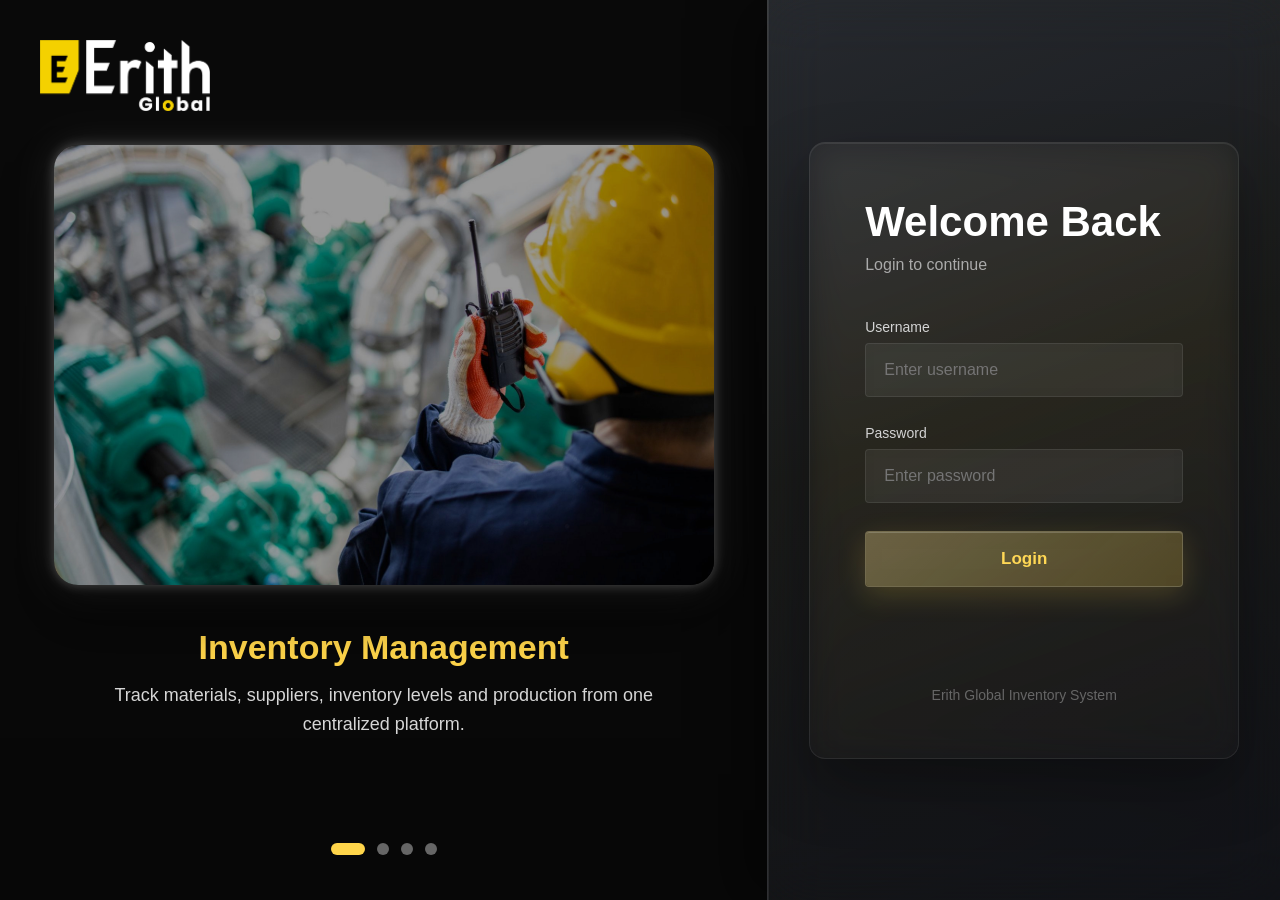
<file: Inventory/index.html>
<!DOCTYPE html>

<html lang="en">

<head>

    <meta charset="UTF-8">

    <meta name="viewport" content="width=device-width, initial-scale=1.0">

    <title>Erith Global Inventory</title>

    <link rel="stylesheet" href="login.css">

</head>

<body>

    <div class="login-container">

        <!-- Left Side -->
        <div class="left-panel">

            <div class="overlay">

                <img src="images/Logo.png" class="logo" alt="Erith Global">

                <div class="slide-content">

                    <div class="carousel-image-wrapper">

                        <img id="slideCurrent" src="images/1.jpg" class="slide-image carousel-image">

                        <img id="slideNext" src="images/2.jpg" class="slide-image carousel-image">

                    </div>
                    <div class="slide-text">
                        <h2 id="slideTitle">

                            Inventory Management

                        </h2>

                        <p id="slideText">

                            Track inventory, suppliers and production
                            with one centralized platform.

                        </p>
                    </div>


                </div>

                <div class="slide-dots">

                    <span class="dot active"></span>

                    <span class="dot"></span>

                    <span class="dot"></span>

                    <span class="dot"></span>

                </div>

            </div>

        </div>


        <!-- Right Side -->

        <div class="right-panel">

            <div class="login-box">

                <h1>

                    Welcome Back

                </h1>

                <p>

                    Login to continue

                </p>


                <div class="input-group">

                    <label>

                        Username

                    </label>

                    <input id="username" type="text" placeholder="Enter username">

                </div>


                <div class="input-group">

                    <label>

                        Password

                    </label>

                    <input id="password" type="password" placeholder="Enter password">

                </div>


                <button class="login-btn" onclick="login()">

                    Login

                </button>


                <div id="loginMessage">

                </div>


                <div class="footer">

                    Erith Global Inventory System

                </div>

            </div>

        </div>

    </div>

    <script src="auth.js"></script>

    <script src="login.js"></script>

</body>

</html>
</file>
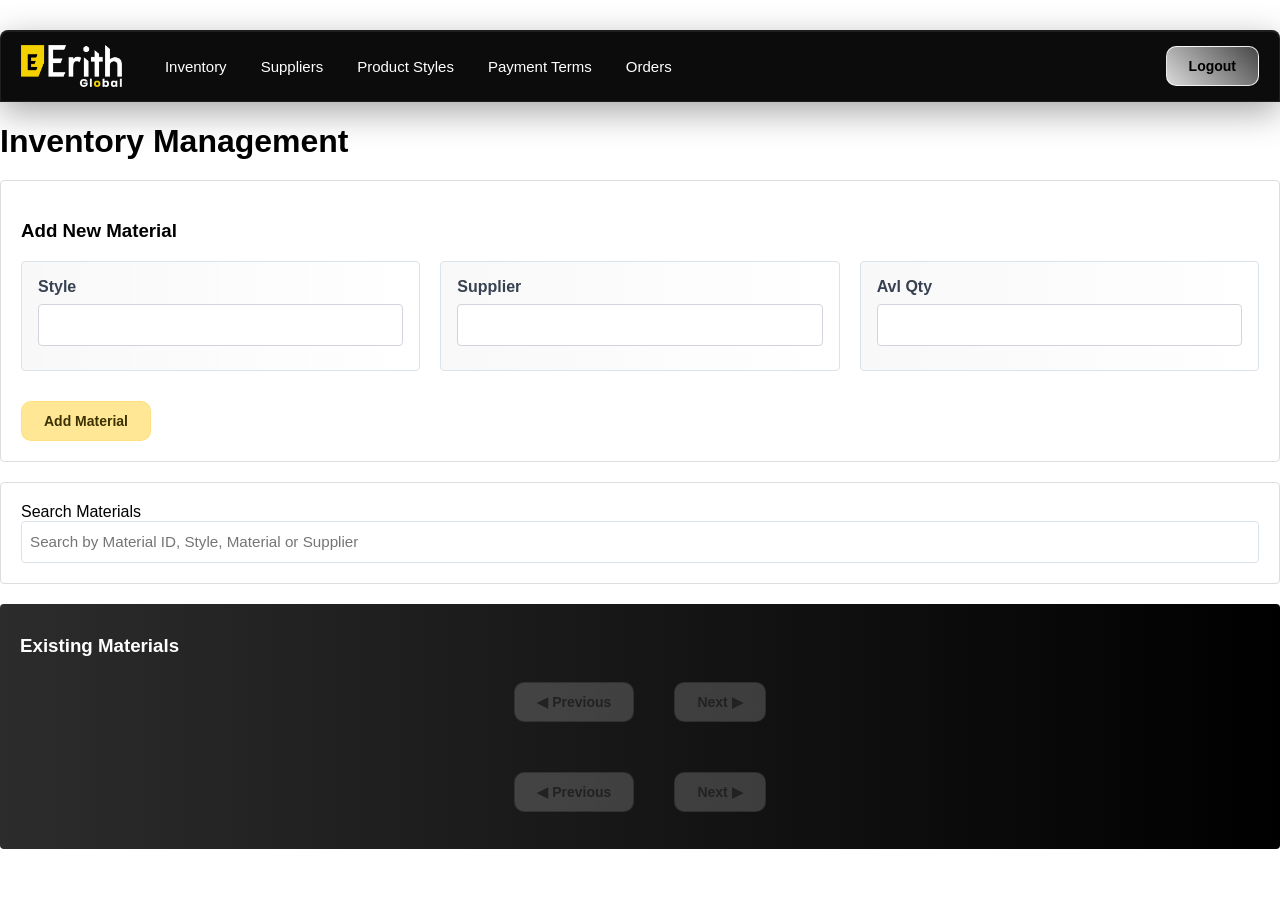
<file: Inventory/Main_Inv_Page.html>
<!DOCTYPE html>
<html lang="en">

<head>

    <meta charset="UTF-8">
    <meta name="viewport" content="width=device-width, initial-scale=1.0">

    <title>Inventory</title>

    <link rel="stylesheet" href="style.css">

</head>

<body>

    <nav class="topnav">

        <div class="nav-logo">
            <img src="images/Logo.png" alt="Erith Global">
        </div>

        <div class="nav-links">
            <a id="navInventory" href="Main_Inv_Page.html">Inventory</a>
            <a id="navSuppliers" href="Supplier_Page.html">Suppliers</a>
            <a id="navStyles" href="Style_Page.html">Product Styles</a>
            <a id="navPayments" href="Payment_Term.html">Payment Terms</a>
            <a id="navOrders" href="Order_List.html">Orders</a>
        </div>

        <div class="nav-user">

            <span id="usernameLabel"></span>

            <button class="btn btn-logout" onclick="logout()">

                Logout

            </button>

        </div>

    </nav>

    <div>

        <h1>Inventory Management</h1>

        <p id="message"></p>

        <div class="card">

            <h3>Add New Material</h3>

            <div class="details-grid">

                <div class="field-card">
                    <label>Style</label>
                    <select id="new_style"></select>
                </div>

                <div class="field-card">
                    <label>Supplier</label>
                    <select id="new_supplier"></select>
                </div>

                <div class="field-card">
                    <label>Avl Qty</label>
                    <input type="number" id="new_available_quantity" min="0" step="1">
                </div>

            </div>

            <div class="button-row">
                <button class="btn btn-primary" onclick="addInventory()">
                    Add Material
                </button>
            </div>

        </div>

        <div class="card">

            <label>Search Materials</label>

            <input id="searchBox" type="text" placeholder="Search by Material ID, Style, Material or Supplier">

        </div>

        <div class="dark-card">

            <h3>Existing Materials</h3>

            <div class="pagination">

                <button class="btn btn-secondary" id="prevPageTop">
                    ◀ Previous
                </button>

                <span id="pageInfoTop"></span>

                <button class="btn btn-secondary" id="nextPageTop">
                    Next ▶
                </button>

            </div>

            <div id="inventoryTableBody" class="inventory-grid">
                <!-- Populated dynamically by loadInventory() -->
            </div>

            <div class="pagination">

                <button class="btn btn-secondary" id="prevPage">
                    ◀ Previous
                </button>

                <span id="pageInfo"></span>

                <button class="btn btn-secondary" id="nextPage">
                    Next ▶
                </button>

            </div>

        </div>

        <script src="auth.js"></script>

        <script type="module">

            checkAccess(["inventory"]);

            import { createClient }
                from 'ID1'

            const supabase = createClient(
                'ID2',
                'ID3'
            );

            const SCHEMA = 'inventory_system';

            let suppliers = [];
            let styles = [];

            let inventoryData = [];
            let originalInventory = [];

            let currentPage = 1;

            const rowsPerPage = 25;

            function showMessage(text, isError = false) {

                const msg =
                    document.getElementById('message');

                msg.textContent = text;
                msg.className =
                    isError ? 'error' : 'success';

                setTimeout(() => {
                    msg.textContent = '';
                }, 3000);
            }

            async function loadSuppliers() {

                const { data } = await supabase
                    .schema(SCHEMA)
                    .from('supplier')
                    .select('*')
                    .order('supplier_name');

                suppliers = data || [];

                const dropdown =
                    document.getElementById('new_supplier');

                dropdown.innerHTML = '';

                suppliers.forEach(s => {

                    dropdown.innerHTML += `
        <option value="${s.supp_id}">
            ${s.supplier_name}
        </option>`;
                });
            }

            async function loadStyles() {

                const { data } = await supabase
                    .schema(SCHEMA)
                    .from('style_table')
                    .select('*')
                    .order('style_name');

                styles = data || [];

                const dropdown =
                    document.getElementById('new_style');

                dropdown.innerHTML = '';

                styles.forEach(s => {

                    dropdown.innerHTML += `
        <option value="${s.style_id}">
            ${s.style_name}
        </option>`;
                });
            }

            function supplierDropdown(id, selected) {

                let html =
                    `<select
                        class="dark-inventory-select"
                        id="supplier-${id}">`;

                suppliers.forEach(s => {

                    html += `
        <option
        value="${s.supp_id}"
        ${s.supp_id == selected ? 'selected' : ''}>
        ${s.supplier_name}
        </option>`;
                });

                html += `</select>`;

                return html;
            }

            function styleDropdown(id, selected) {

                let html =
                    `<select 
                        class="dark-inventory-select"
                        id="style-${id}">`;

                styles.forEach(s => {

                    html += `
        <option
        value="${s.style_id}"
        ${s.style_id == selected ? 'selected' : ''}>
        ${s.style_name}
        </option>`;
                });

                html += `</select>`;

                return html;
            }

            async function loadInventory() {

                const { data, error } = await supabase
                    .schema(SCHEMA)
                    .from("main_inv")
                    .select(`
                        *,
                        supplier (
                            supplier_name
                        ),
                        style_table (
                            style_name,
                            material_name
                        )
                    `)
                    .order("mat_id");

                if (error) {

                    console.error(error);

                    showMessage(error.message, true);

                    return;

                }

                originalInventory = data || [];

                inventoryData = [...originalInventory];

                currentPage = 1;

                renderInventory();

            }

            function renderInventory() {

                const container =
                    document.getElementById("inventoryTableBody");

                container.innerHTML = "";

                const start =
                    (currentPage - 1) * rowsPerPage;

                const end =
                    start + rowsPerPage;

                const pageRows =
                    inventoryData.slice(start, end);

                pageRows.forEach(row => {

                    container.innerHTML += `

                    <div class="inventory-row">

                        <div class="inventory-id">
                            <span class="inventory-label">ID</span>
                            <span class="inventory-value">${row.mat_id}</span>
                        </div>

                        <div>
                            <strong>Supplier</strong><br>
                            ${supplierDropdown(row.mat_id, row.supplier_id)}
                        </div>

                        <div>
                            <strong>Style</strong><br>
                            ${styleDropdown(row.mat_id, row.style_id)}
                        </div>

                        <div>
                            <strong>Material</strong><br>

                            <a
                                class="dark-inventory-link"
                                href="Material_Details.html?mat_id=${row.mat_id}">

                                ${row.style_table?.material_name ?? ""}

                            </a>

                        </div>

                        <div>

                            <strong>Total L(In)</strong><br>

                            <input
                                class="dark-inventory-input dark-inventory-readonly"
                                readonly
                                value="${row.t_length}">

                        </div>

                        <div>

                            <strong>Total W(In)</strong><br>

                            <input
                                class="dark-inventory-input dark-inventory-readonly"
                                readonly
                                value="${row.t_width}">

                        </div>

                        <div>

                            <strong>Total T(mm)</strong><br>

                            <input
                                class="dark-inventory-input dark-inventory-readonly"
                                readonly
                                value="${row.t_thickness}">

                        </div>

                        <div>

                            <strong>Avl Qty</strong><br>

                            <input
                                class="dark-inventory-input"
                                id="available-${row.mat_id}"
                                type="number"
                                step="0.001"
                                value="${row.available_quantity}">

                        </div>

                        <div class="inventory-actions">

                            <button
                                class="btn btn-darkprimary"
                                onclick="updateInventory(${row.mat_id})">

                                Save

                            </button>

                            <button
                                class="btn btn-danger"
                                onclick="deleteInventory(${row.mat_id})">

                                Delete

                            </button>

                        </div>

                    </div>

                    `;

                });

                const totalPages = Math.ceil(inventoryData.length / rowsPerPage);

                const pageText = `Page ${currentPage} of ${totalPages}`;


                document.getElementById("pageInfo").textContent = pageText;
                document.getElementById("pageInfoTop").textContent = pageText;

                document.getElementById("prevPage").disabled = currentPage === 1;
                document.getElementById("prevPageTop").disabled = currentPage === 1;

                document.getElementById("nextPage").disabled = currentPage === totalPages;
                document.getElementById("nextPageTop").disabled = currentPage === totalPages;

            }

            function previousPage() {

                if (currentPage > 1) {

                    currentPage--;

                    renderInventory();

                }

            }

            function nextPage() {

                if (currentPage < Math.ceil(inventoryData.length / rowsPerPage)) {

                    currentPage++;

                    renderInventory();

                }

            }

            window.addInventory = async function () {

                const supplierId =
                    Number(document.getElementById('new_supplier').value);

                const styleId =
                    Number(document.getElementById('new_style').value);

                const availableQuantity =
                    Number(document.getElementById('new_available_quantity').value);

                const { data, error } = await supabase
                    .schema(SCHEMA)
                    .from('main_inv')
                    .insert({

                        available_quantity: availableQuantity,

                        supplier_id: supplierId,
                        style_id: styleId

                    })
                    .select()
                    .single();

                if (error) {

                    showMessage(error.message, true);
                    return;
                }

                showMessage('Material Added');

                window.location.href =
                    `Material_Details.html?mat_id=${data.mat_id}`;
            }

            window.updateInventory = async function (id) {

                const { error } = await supabase
                    .schema(SCHEMA)
                    .from('main_inv')
                    .update({

                        supplier_id: Number(
                            document.getElementById(`supplier-${id}`).value
                        ),

                        style_id: Number(
                            document.getElementById(`style-${id}`).value
                        ),

                        available_quantity: Number(
                            document.getElementById(`available-${id}`).value
                        )

                    })
                    .eq('mat_id', id);

                if (error) {

                    showMessage(error.message, true);
                    return;
                }

                showMessage('Material Updated');
            }

            window.deleteInventory = async function (id) {

                if (!confirm('Delete this material?'))
                    return;

                const { error } = await supabase
                    .schema(SCHEMA)
                    .from('main_inv')
                    .delete()
                    .eq('mat_id', id);

                if (error) {

                    showMessage(error.message, true);
                    return;
                }

                showMessage('Material Deleted');

                loadInventory();
            }

            await loadSuppliers();
            await loadStyles();
            await loadInventory();

            // ===========================
            // SEARCH
            // ===========================

            document
                .getElementById("searchBox")
                .addEventListener("input", function () {

                    const search =
                        this.value
                            .toLowerCase()
                            .trim();

                    inventoryData = originalInventory.filter(row =>

                        String(row.mat_id).includes(search)

                        ||

                        (row.style_table?.style_name ?? "")
                            .toLowerCase()
                            .includes(search)

                        ||

                        (row.style_table?.material_name ?? "")
                            .toLowerCase()
                            .includes(search)

                        ||

                        (row.supplier?.supplier_name ?? "")
                            .toLowerCase()
                            .includes(search)

                    );

                    currentPage = 1;

                    renderInventory();

                });


            // ===========================
            // PAGINATION
            // ===========================

            [
                "prevPage",
                "prevPageTop"
            ].forEach(id => {

                document
                    .getElementById(id)
                    ?.addEventListener("click", previousPage);

            });

            [
                "nextPage",
                "nextPageTop"
            ].forEach(id => {

                document
                    .getElementById(id)
                    ?.addEventListener("click", nextPage);

            });

            const page = window.location.pathname
                .split("/")
                .pop()
                .toLowerCase();

            const map = {
                "main_inv_page.html": "navInventory",
                "supplier_page.html": "navSuppliers",
                "style_page.html": "navStyles",
                "payment_term.html": "navPayments",
                "order_list.html": "navOrders",
                "order_page.html": "navOrders"
            };

            const activeId = map[page];

            if (activeId) {
                document.getElementById(activeId)?.classList.add("active");
            }

            showLoggedInUser();


        </script>

    </div>

</body>

</html>
</file>
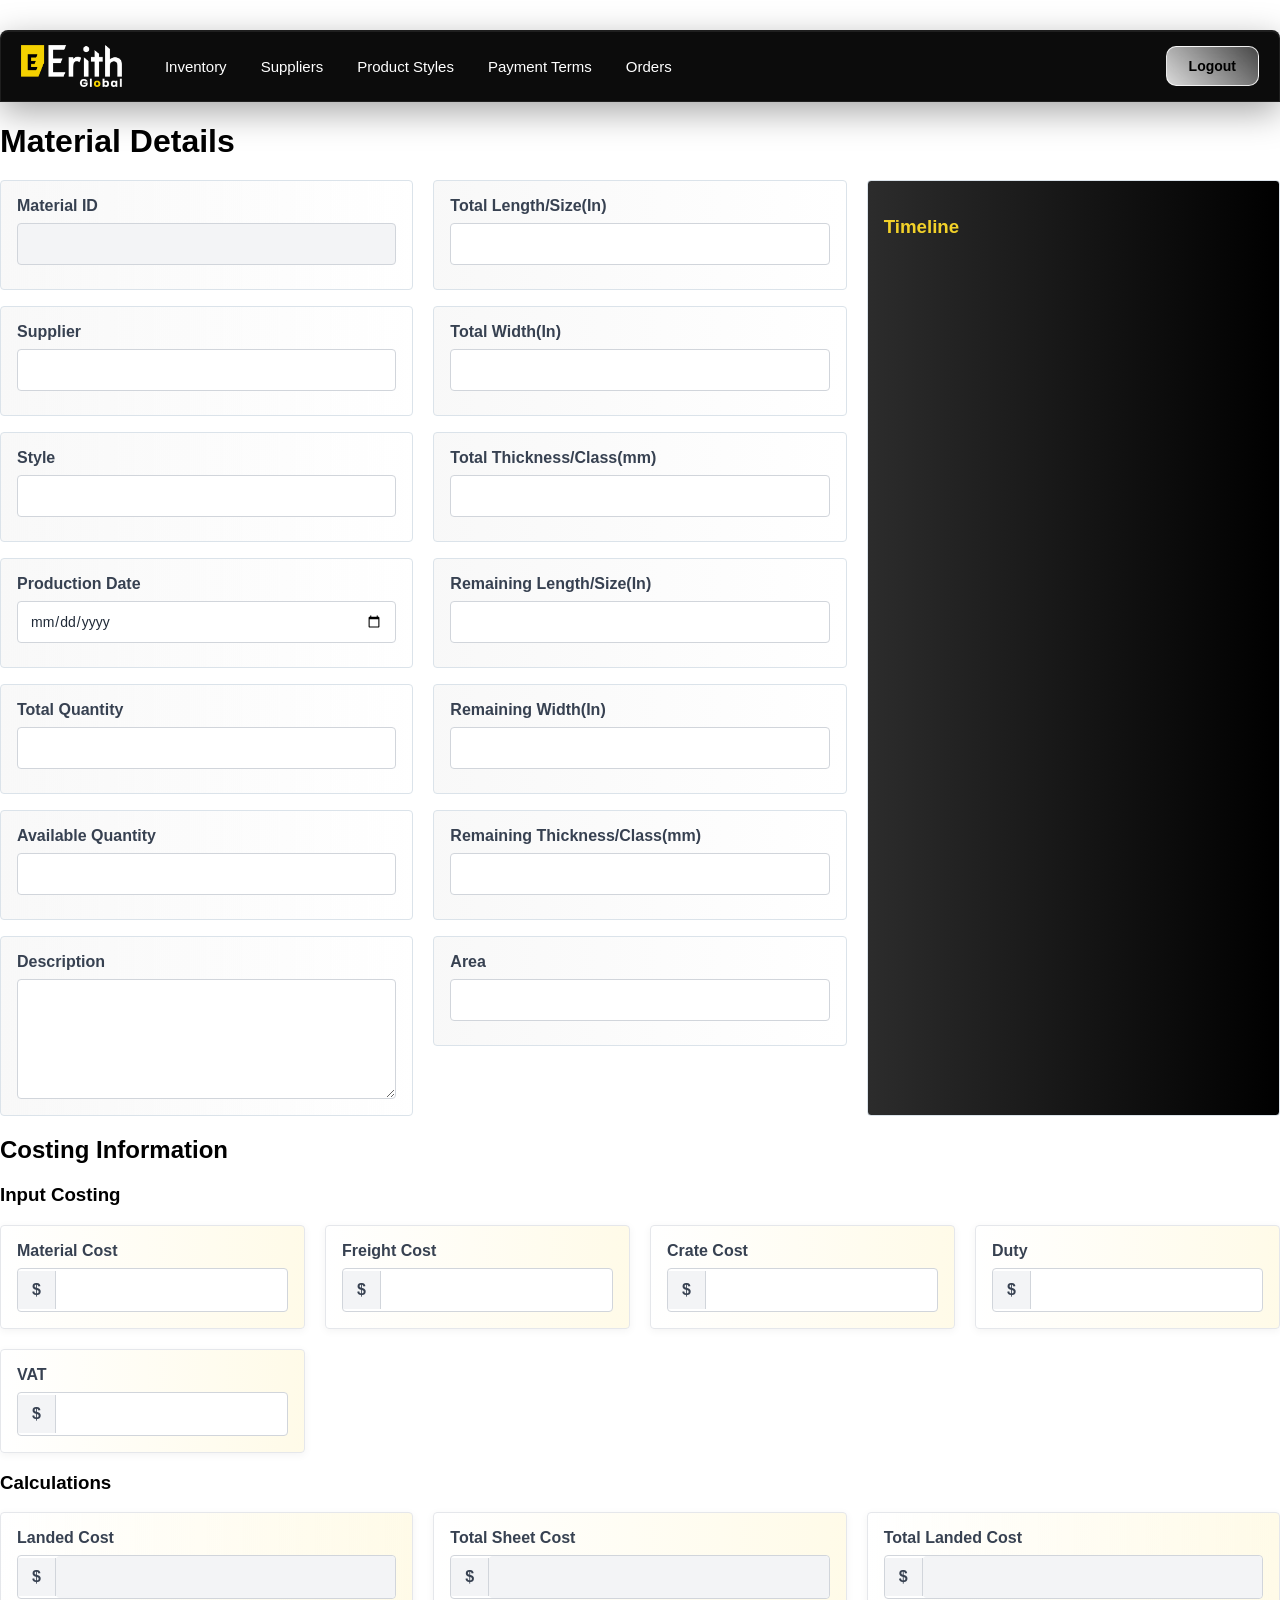
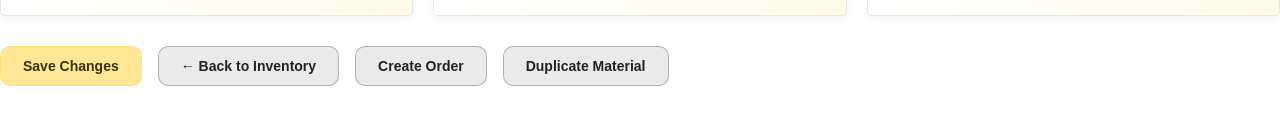
<file: Inventory/Material_Details.html>
<!DOCTYPE html>
<html lang="en">

<head>
  <meta charset="UTF-8">
  <meta name="viewport" content="width=device-width, initial-scale=1.0">
  <title>Material Details</title>
  <link rel="stylesheet" href="style.css">
</head>

<body>
  <nav class="topnav">

    <div class="nav-logo">
      <img src="images/Logo.png" alt="Erith Global">
    </div>

    <div class="nav-links">
      <a id="navInventory" href="Main_Inv_Page.html">Inventory</a>
      <a id="navSuppliers" href="Supplier_Page.html">Suppliers</a>
      <a id="navStyles" href="Style_Page.html">Product Styles</a>
      <a id="navPayments" href="Payment_Term.html">Payment Terms</a>
      <a id="navOrders" href="Order_List.html">Orders</a>
    </div>

    <div class="nav-user">

      <span id="usernameLabel"></span>

      <button class="btn btn-logout" onclick="logout()">

        Logout

      </button>

    </div>

  </nav>

  <h1>Material Details</h1>
  <p id="message"></p>



  <div class="details-grid">


    <!-- Column 1 -->
    <div class="details-column">

      <div class="field-card">
        <label>Material ID</label>
        <input id="mat_id" readonly class="readonly">
      </div>

      <div class="field-card">
        <label>Supplier</label>
        <select id="supplier"></select>
      </div>

      <div class="field-card">
        <label>Style</label>
        <select id="style"></select>
      </div>

      <div class="field-card">
        <label>Production Date</label>
        <input type="date" id="production_date">
      </div>

      <div class="field-card">
        <label>Total Quantity</label>
        <input type="number" id="total_quantity">
      </div>

      <div class="field-card">
        <label>Available Quantity</label>
        <input type="number" id="available_quantity">
      </div>

      <div class="field-card">
        <label>Description</label>
        <textarea id="description" rows="6"></textarea>
      </div>

    </div>

    <!-- Column 2 -->
    <div class="details-column">

      <div class="field-card">
        <label>Total Length/Size(In)</label>
        <input type="number" step="0.001" id="t_length">
      </div>

      <div class="field-card">
        <label>Total Width(In)</label>
        <input type="number" step="0.001" id="t_width">
      </div>

      <div class="field-card">
        <label>Total Thickness/Class(mm)</label>
        <input type="number" step="0.001" id="t_thickness">
      </div>

      <div class="field-card">
        <label>Remaining Length/Size(In)</label>
        <input type="number" step="0.001" id="r_length">
      </div>

      <div class="field-card">
        <label>Remaining Width(In)</label>
        <input type="number" step="0.001" id="r_width">
      </div>

      <div class="field-card">
        <label>Remaining Thickness/Class(mm)</label>
        <input type="number" step="0.001" id="r_thickness">
      </div>

      <div class="field-card">
        <label>Area</label>
        <input type="number" step="0.001" id="area">
      </div>


    </div>

    <!-- Column 3 -->
    <div class="details-column">

      <div class="field-card timeline-card">

        <div class="timeline-label">
          <h3>Timeline</h3>
        </div>

        <div id="timeline-container">
          <!-- Filled by JavaScript -->
        </div>

      </div>

    </div>

  </div>

  <h2>Costing Information</h2>

  <h3>Input Costing</h3>

  <div class="cost-grid">

    <div class="cost-card">
      <label>Material Cost</label>
      <div class="currency-input">
        <span>$</span>
        <input type="number" step="0.01" id="mat_cost">
      </div>
    </div>

    <div class="cost-card">
      <label>Freight Cost</label>
      <div class="currency-input">
        <span>$</span>
        <input type="number" step="0.01" id="freight_cost">
      </div>
    </div>

    <div class="cost-card">
      <label>Crate Cost</label>
      <div class="currency-input">
        <span>$</span>
        <input type="number" step="0.01" id="crate_cost">
      </div>
    </div>

    <div class="cost-card">
      <label>Duty</label>
      <div class="currency-input">
        <span>$</span>
        <input type="number" step="0.01" id="duty">
      </div>
    </div>

    <div class="cost-card">
      <label>VAT</label>
      <div class="currency-input">
        <span>$</span>
        <input type="number" step="0.01" id="vat">
      </div>
    </div>

  </div>

  <h3>Calculations</h3>

  <div class="cost-grid">

    <div class="cost-card">
      <label>Landed Cost</label>

      <div class="currency-input">
        <span>$</span>
        <input type="number" step="0.01" id="landed_cost" readonly class="readonly">
      </div>
    </div>
    <div class="cost-card">
      <label>Total Sheet Cost</label>

      <div class="currency-input">
        <span>$</span>
        <input type="number" step="0.01" id="tot_sheet_cost" readonly class="readonly">
      </div>
    </div>
    <div class="cost-card">
      <label>Total Landed Cost</label>

      <div class="currency-input">
        <span>$</span>
        <input type="number" step="0.01" id="tot_landed_cost" readonly class="readonly">
      </div>
    </div>

  </div>



  <div class="button-row">
    <button id="saveBtn" class="btn btn-primary"> Save Changes
    </button>

    <button class="btn btn-secondary" onclick="window.location.href='Main_Inv_Page.html'">
      ← Back to Inventory
    </button>
    <button id="createOrderBtn" class="btn btn-secondary">
      Create Order
    </button>
    <button id="duplicateBtn" class="btn btn-secondary">
      Duplicate Material
    </button>
  </div>

  <script src="auth.js"></script>

  <script type="module">

    checkAccess(["inventory"]);
    import { createClient }
      from 'ID1'

    const supabase = createClient(
      'ID2',
      'ID3'
    );
    const SCHEMA = 'inventory_system';
    const matId = new URLSearchParams(window.location.search).get('mat_id');



    async function loadDropdowns() {
      const { data: sups } = await supabase.schema(SCHEMA).from('supplier').select('*').order('supplier_name');
      const sSel = document.getElementById('supplier');
      (sups || []).forEach(s => {
        const o = document.createElement('option');
        o.value = s.supp_id; o.textContent = s.supplier_name; sSel.appendChild(o);
      });
      const { data: styles } = await supabase.schema(SCHEMA).from('style_table').select('*').order('style_name');
      const stSel = document.getElementById('style');
      (styles || []).forEach(st => {
        const o = document.createElement('option');
        o.value = st.style_id; o.textContent = st.style_name; stSel.appendChild(o);
      });
    }



    async function loadMaterial() {

      const { data, error } = await supabase
        .schema(SCHEMA)
        .from('main_inv')
        .select('*')
        .eq('mat_id', matId)
        .single();

      if (error) {
        alert(error.message);
        return;
      }

      for (const id of [
        'mat_id',
        'production_date',
        'description',
        'total_quantity',
        'available_quantity',
        'mat_cost',
        'freight_cost',
        'crate_cost',
        'duty',
        'vat',
        'landed_cost',
        'tot_sheet_cost',
        'tot_landed_cost',
        't_length',
        't_width',
        't_thickness',
        'r_length',
        'r_width',
        'r_thickness',
        'area'
      ]) {
        document.getElementById(id).value = data[id] ?? '';
      }

      document.getElementById('supplier').value = data.supplier_id;
      document.getElementById('style').value = data.style_id;

      document.getElementById("createOrderBtn").onclick = () => {
        window.location.href =
          `Order_Page.html?mat_id=${matId}`;
      };

      const timelineContainer = document.getElementById("timeline-container");
      timelineContainer.innerHTML = "";

      const timeline = data.timeline_array ?? [];

      timeline.forEach(entry => {

        let displayText = "";

        // If entry is a JSON string, convert it to an object
        if (typeof entry === "string") {
          try {
            entry = JSON.parse(entry);
          } catch {
            // Leave it as a normal string
          }
        }

        if (typeof entry === "object" && entry !== null) {

          if (entry.type === "order") {

            displayText = `
                Order placed (${entry.quantity} pcs) -
                <a href="Order_Page.html?order_id=${entry.order_id}">
                    Order #${entry.order_id}
                </a>
            `;

          } else {

            displayText = entry.text || "";

          }

        } else {

          displayText = entry;

          let match = String(entry).match(/^Duplicated from Material ID:(\d+)$/);

          if (match) {
            displayText = `
                Duplicated from
                <a href="Material_Details.html?mat_id=${match[1]}">
                    Material #${match[1]}
                </a>
            `;
          }

          match = String(entry).match(/^Duplicated to Material ID:(\d+)$/);

          if (match) {
            displayText = `
                Duplicated to
                <a href="Material_Details.html?mat_id=${match[1]}">
                    Material #${match[1]}
                </a>
            `;
          }
        }

        timelineContainer.innerHTML += `
        <div class="timeline-item">
            <div class="timeline-text">
                ${displayText}
            </div>
            <div class="timeline-divider">
                <span class="timeline-dot"></span>
            </div>
        </div>
    `;
      });

      // Recalculate all derived values after loading
      calculateFields();
    }

    function calculateFields() {

      const mat =
        Number(document.getElementById("mat_cost").value) || 0;

      const freight =
        Number(document.getElementById("freight_cost").value) || 0;

      const crate =
        Number(document.getElementById("crate_cost").value) || 0;

      const duty =
        Number(document.getElementById("duty").value) || 0;

      const vat =
        Number(document.getElementById("vat").value) || 0;

      const available =
        Number(document.getElementById("available_quantity").value) || 0;

      const landed =
        mat + freight + crate + duty + vat;

      const tot_sheet =
        available * mat;

      const tot_landed =
        landed * available;

      document.getElementById("landed_cost").value =
        landed.toFixed(2);

      document.getElementById("tot_sheet_cost").value =
        tot_sheet.toFixed(2);

      document.getElementById("tot_landed_cost").value =
        tot_landed.toFixed(2);
    }

    document.getElementById("duplicateBtn").onclick = async () => {

      // Fetch the current material
      const { data: original, error: fetchError } = await supabase
        .schema(SCHEMA)
        .from("main_inv")
        .select("*")
        .eq("mat_id", matId)
        .single();

      if (fetchError) {
        alert(fetchError.message);
        return;
      }

      // Create a copy WITHOUT the primary key
      const { mat_id, ...newMaterial } = original;

      // Reset the timeline for the duplicated material
      newMaterial.timeline_array = [
        `Duplicated from Material ID:${matId}`
      ];

      // Insert the duplicate
      const { data: inserted, error: insertError } = await supabase
        .schema(SCHEMA)
        .from("main_inv")
        .insert(newMaterial)
        .select()
        .single();

      if (insertError) {
        alert(insertError.message);
        return;
      }

      alert(
        `Material duplicated successfully!\n\n` +
        `Original Material ID: ${matId}\n` +
        `New Material ID: ${inserted.mat_id}`
      );

      // Optional: Open the newly created material automatically
      // window.location.href =
      //     `Material_Details.html?mat_id=${inserted.mat_id}`;

    };


    document.getElementById('saveBtn').onclick = async () => {
      calculateFields();
      const payload = {
        supplier_id: Number(document.getElementById('supplier').value),
        style_id: Number(document.getElementById('style').value),
        production_date: document.getElementById('production_date').value || null,
        description: document.getElementById('description').value,
        total_quantity: Number(document.getElementById('total_quantity').value),
        available_quantity: Number(document.getElementById('available_quantity').value),
        mat_cost: Number(document.getElementById('mat_cost').value),
        freight_cost: Number(document.getElementById('freight_cost').value),
        crate_cost: Number(document.getElementById('crate_cost').value),
        duty: Number(document.getElementById('duty').value),
        vat: Number(document.getElementById('vat').value),
        landed_cost: Number(document.getElementById('landed_cost').value),
        tot_sheet_cost: Number(document.getElementById('tot_sheet_cost').value),
        tot_landed_cost: Number(document.getElementById('tot_landed_cost').value),
        t_length: Number(document.getElementById('t_length').value),
        t_width: Number(document.getElementById('t_width').value),
        t_thickness: Number(document.getElementById('t_thickness').value),
        r_length: Number(document.getElementById('r_length').value),
        r_width: Number(document.getElementById('r_width').value),
        r_thickness: Number(document.getElementById('r_thickness').value),
        area: Number(document.getElementById('area').value)

      };
      const { error } = await supabase.schema(SCHEMA).from('main_inv').update(payload).eq('mat_id', matId);
      if (error) { alert(error.message); } else { alert('Saved successfully'); }
    };

    await loadDropdowns();
    await loadMaterial();
    const page = window.location.pathname.split("/").pop();

    const map = {
      "Main_Inv_Page.html": "navInventory",
      "Supplier_Page.html": "navSuppliers",
      "Style_Page.html": "navStyles",
      "Payment_Term.html": "navPayments",
      "Order_List.html": "navOrders",
      "Order_Page.html": "navOrders"
    };

    const activeId = map[page];

    if (activeId) {
      document.getElementById(activeId)?.classList.add("active");
    }

    showLoggedInUser();
  </script>


</body>

</html>
</file>
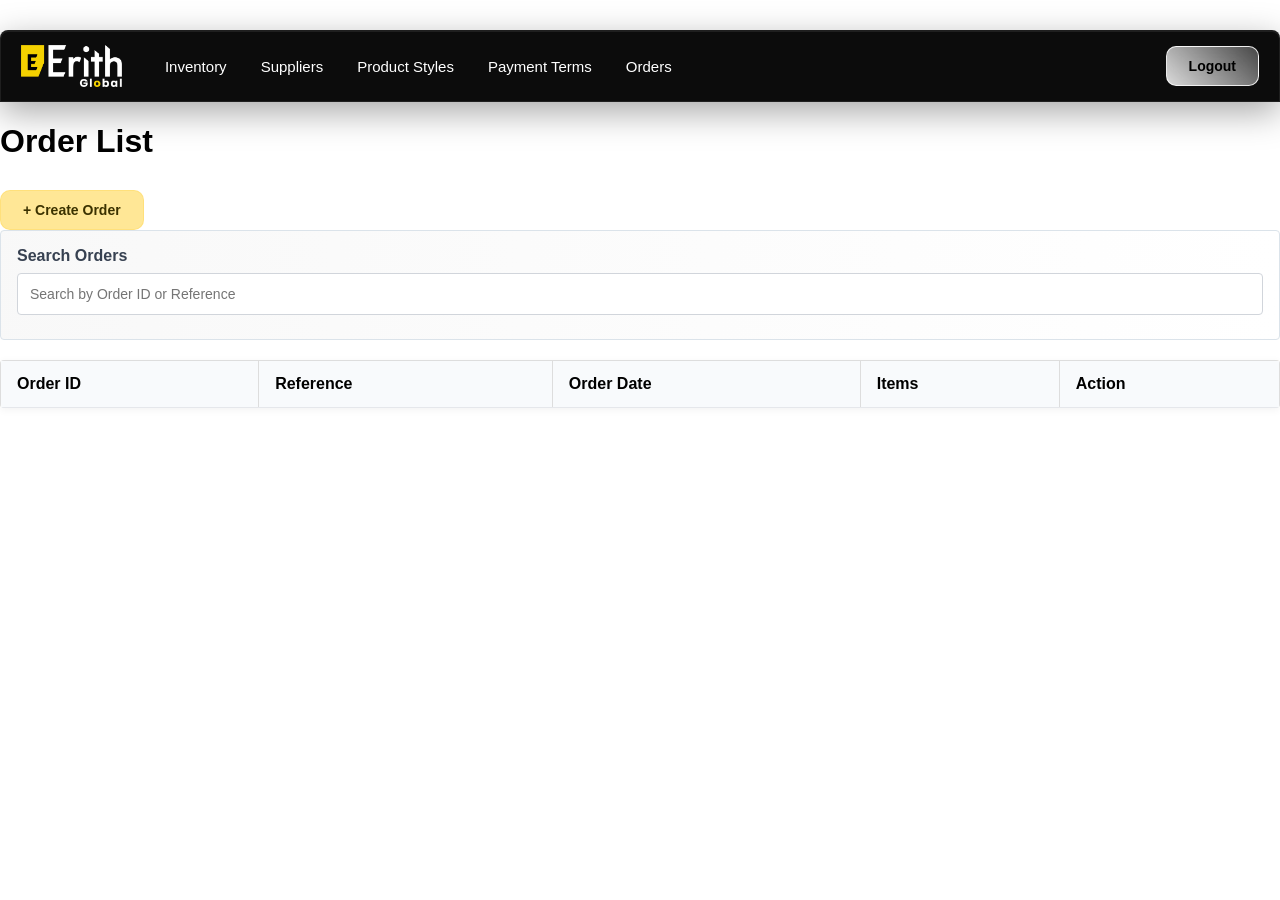
<file: Inventory/Order_List.html>
<!DOCTYPE html>
<html lang="en">

<head>
    <meta charset="UTF-8">
    <meta name="viewport" content="width=device-width, initial-scale=1.0">
    <title>Order List</title>

    <link rel="stylesheet" href="style.css">
</head>

<body>

    <nav class="topnav">

        <div class="nav-logo">
            <img src="images/Logo.png" alt="Erith Global">
        </div>

        <div class="nav-links">
            <a id="navInventory" href="Main_Inv_Page.html">Inventory</a>
            <a id="navSuppliers" href="Supplier_Page.html">Suppliers</a>
            <a id="navStyles" href="Style_Page.html">Product Styles</a>
            <a id="navPayments" href="Payment_Term.html">Payment Terms</a>
            <a id="navOrders" href="Order_List.html">Orders</a>
        </div>

        <div class="nav-user">

            <span id="usernameLabel"></span>

            <button class="btn btn-logout" onclick="logout()">

                Logout

            </button>

        </div>

    </nav>


    <h1>Order List</h1>

    <div class="button-row">

        <button class="btn btn-primary" onclick="window.location.href='Order_Page.html'">

            + Create Order

        </button>

    </div>

    <div class="field-card" style="margin-bottom:20px;">

        <label>Search Orders</label>

        <input type="text" id="searchBox" placeholder="Search by Order ID or Reference">

    </div>

    <table class="inventory-table" id="ordersTable">

        <thead>

            <tr>

                <th>Order ID</th>
                <th>Reference</th>
                <th>Order Date</th>
                <th>Items</th>
                <th>Action</th>

            </tr>

        </thead>

        <tbody>

        </tbody>

    </table>
    <script src="auth.js"></script>
    <script type="module">

        checkAccess(["inventory"]);

        import { createClient }
            from "ID1";

        const supabase = createClient(
            "ID2",
            "ID3"
        );

        const SCHEMA = "inventory_system";

        let allOrders = [];

        async function loadOrders() {

            const { data, error } =
                await supabase
                    .schema(SCHEMA)
                    .from("order_table")
                    .select(`
                        order_id,
                        reference,
                        order_date,
                        order_item (
                            item_id
                        )
                    `)
                    .order(
                        "order_id",
                        { ascending: false }
                    );

            if (error) {

                alert(error.message);

                return;

            }

            allOrders = data || [];

            renderOrders(allOrders);

        }

        function renderOrders(orderList) {

            const tbody =
                document.querySelector(
                    "#ordersTable tbody"
                );

            tbody.innerHTML = "";

            orderList.forEach(order => {

                const tr =
                    document.createElement("tr");

                tr.innerHTML = `

                    <td>

                        ${order.order_id}

                    </td>

                    <td>

                        ${order.reference ?? ""}

                    </td>

                    <td>

                        ${order.order_date ?? ""}

                    </td>

                    <td>

                        ${order.order_item?.length ?? 0}

                    </td>

                    <td>

                        <div class="action-buttons">

                            <button
                                class="btn btn-secondary"
                                onclick="window.location.href='Order_Page.html?order_id=${order.order_id}'">
                                View
                            </button>

                            <button
                                class="btn btn-danger"
                                onclick="deleteOrder(${order.order_id})">
                                Delete
                            </button>
                            
                        </div>

                    </td>

                `;

                tbody.appendChild(tr);

            });

        }

        document
            .getElementById("searchBox")
            .addEventListener("input", function () {

                const search =
                    this.value
                        .toLowerCase()
                        .trim();

                const filtered =
                    allOrders.filter(order =>

                        String(order.order_id)
                            .includes(search)

                        ||

                        (order.reference ?? "")
                            .toLowerCase()
                            .includes(search)

                    );

                renderOrders(filtered);

            });

        window.deleteOrder = async function (orderId) {

            if (!confirm(`Delete Order #${orderId}?`)) {
                return;
            }

            try {

                // Get order items
                const { data: items, error: itemFetchError } = await supabase
                    .schema(SCHEMA)
                    .from("order_item")
                    .select("*")
                    .eq("order_id", orderId);

                if (itemFetchError) {
                    alert(itemFetchError.message);
                    return;
                }

                // Restore inventory
                for (const item of items) {

                    const { data: inv, error: invError } = await supabase
                        .schema(SCHEMA)
                        .from("main_inv")
                        .select("available_quantity")
                        .eq("mat_id", item.mat_id)
                        .single();

                    if (invError) {
                        alert(invError.message);
                        return;
                    }

                    await supabase
                        .schema(SCHEMA)
                        .from("main_inv")
                        .update({
                            available_quantity:
                                inv.available_quantity + item.quantity
                        })
                        .eq("mat_id", item.mat_id);
                }

                // Delete order items
                await supabase
                    .schema(SCHEMA)
                    .from("order_item")
                    .delete()
                    .eq("order_id", orderId);

                // Delete order
                await supabase
                    .schema(SCHEMA)
                    .from("order_table")
                    .delete()
                    .eq("order_id", orderId);

                await loadOrders();

                alert("Order deleted successfully.");

            } catch (err) {

                console.error(err);
                alert(err.message);

            }
        };

        await loadOrders();

        const page = window.location.pathname.split("/").pop();

        const map = {
            "Main_Inv_Page.html": "navInventory",
            "Supplier_Page.html": "navSuppliers",
            "Style_Page.html": "navStyles",
            "Payment_Term.html": "navPayments",
            "Order_List.html": "navOrders",
            "Order_Page.html": "navOrders"
        };

        const activeId = map[page];

        if (activeId) {
            document.getElementById(activeId)?.classList.add("active");
        }

        showLoggedInUser();
    </script>

</body>

</html>
</file>
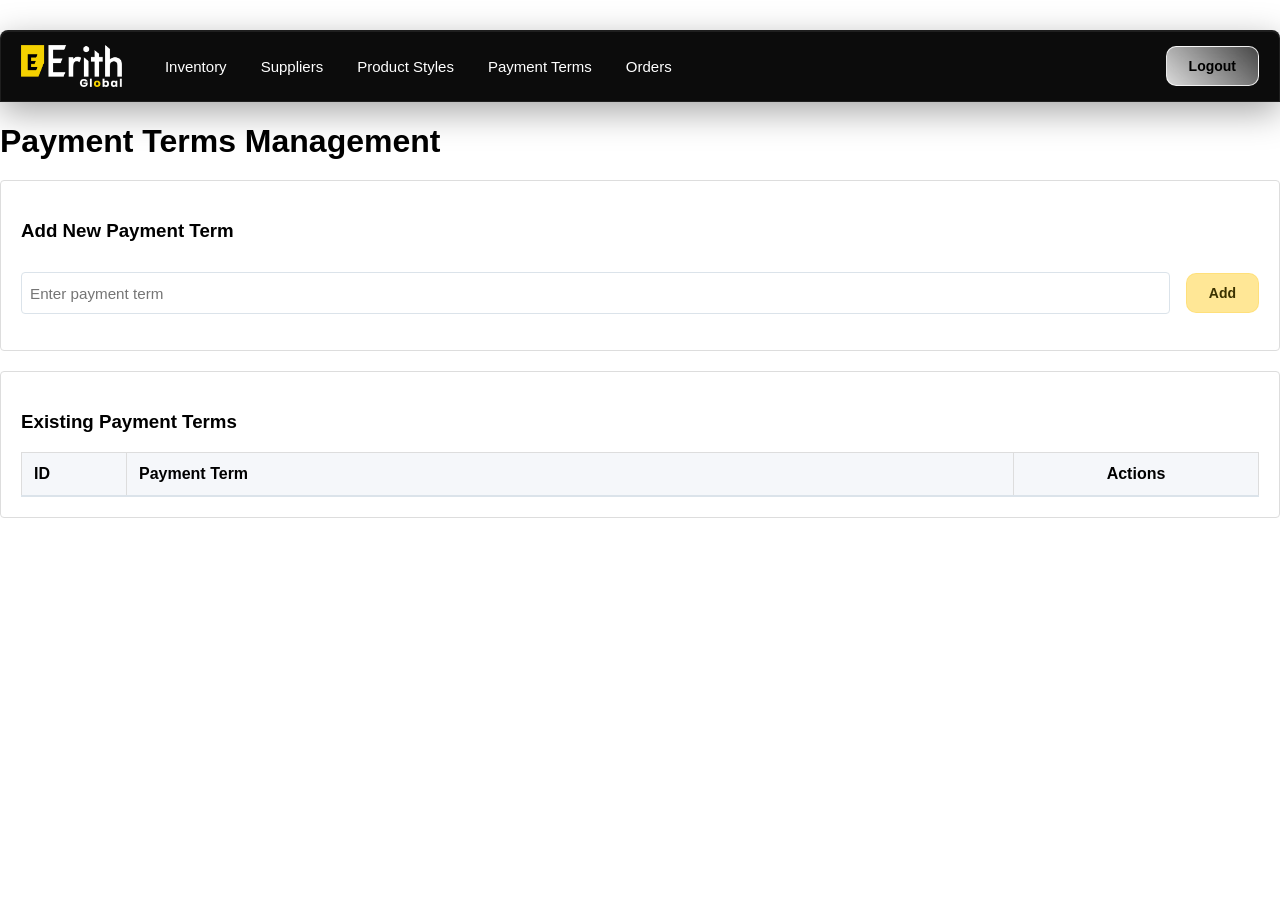
<file: Inventory/Payment_Term.html>
<!DOCTYPE html>

<html lang="en">

<head>

    <meta charset="UTF-8">
    <meta name="viewport" content="width=device-width, initial-scale=1.0">

    <title>Inventory</title>

    <link rel="stylesheet" href="style.css">

</head>

<body>

    <nav class="topnav">

        <div class="nav-logo">
            <img src="images/Logo.png" alt="Erith Global">
        </div>

        <div class="nav-links">
            <a id="navInventory" href="Main_Inv_Page.html">Inventory</a>
            <a id="navSuppliers" href="Supplier_Page.html">Suppliers</a>
            <a id="navStyles" href="Style_Page.html">Product Styles</a>
            <a id="navPayments" href="Payment_Term.html">Payment Terms</a>
            <a id="navOrders" href="Order_List.html">Orders</a>
        </div>

        <div class="nav-user">

            <span id="usernameLabel"></span>

            <button class="btn btn-logout" onclick="logout()">

                Logout

            </button>

        </div>

    </nav>

</body>

<body>

    <h1>Payment Terms Management</h1>

    <div class="card">


        <h3>Add New Payment Term</h3>

        <div class="button-row">

            <input type="text" id="newPaymentTerm" placeholder="Enter payment term">

            <button class="btn btn-primary" onclick="addPaymentTerm()">
                Add
            </button>

        </div>

        <p id="message"></p>


    </div>

    <div class="card">


        <h3>Existing Payment Terms</h3>

        <table class="payment-table">

            <thead>
                <tr>
                    <th>ID</th>
                    <th>Payment Term</th>
                    <th>Actions</th>
                </tr>
            </thead>

            <tbody id="paymentTableBody">
            </tbody>

        </table>


    </div>
    <script src="auth.js"></script>
    <script type="module">

        checkAccess(["inventory"]);

        import { createClient }
            from "ID1";

        const supabase = createClient(
            "ID2",
            "ID3"
        );

        const SCHEMA = 'inventory_system';
        const TABLE = 'payment_terms_table';

        async function loadPaymentTerms() {

            const { data, error } = await supabase
                .schema(SCHEMA)
                .from(TABLE)
                .select('*')
                .order('pt_id');

            if (error) {
                console.error(error);
                return;
            }

            const tbody =
                document.getElementById('paymentTableBody');

            tbody.innerHTML = '';

            data.forEach(row => {

                const tr = document.createElement('tr');

                tr.innerHTML = `
            <td>${row.pt_id}</td>

            <td>
                <input
                    type="text"
                    id="term-${row.pt_id}"
                    value="${row.payment_label}">
            </td>

            <td>
                <div class="button-row">

                    <button
                        class="btn btn-primary"
                        onclick="updatePaymentTerm(${row.pt_id})">
                        Save
                    </button>

                    <button
                        class="btn btn-danger"
                        onclick="deletePaymentTerm(${row.pt_id})">
                        Delete
                    </button>

                </div>
            </td>
        `;

                tbody.appendChild(tr);

            });

        }

        window.addPaymentTerm = async function () {

            const value =
                document.getElementById('newPaymentTerm')
                    .value
                    .trim();

            if (!value) {
                alert('Please enter a payment term');
                return;
            }

            const { error } = await supabase
                .schema(SCHEMA)
                .from(TABLE)
                .insert({
                    payment_label: value
                });

            if (error) {
                console.error(error);
                showMessage(error.message, true);
                return;
            }

            document.getElementById('newPaymentTerm').value = '';

            showMessage('Payment term added');

            loadPaymentTerms();

        }

        window.updatePaymentTerm = async function (id) {

            const value =
                document.getElementById(`term-${id}`)
                    .value
                    .trim();

            const { error } = await supabase
                .schema(SCHEMA)
                .from(TABLE)
                .update({
                    payment_label: value
                })
                .eq('pt_id', id);

            if (error) {
                console.error(error);
                showMessage(error.message, true);
                return;
            }

            showMessage('Payment term updated');

            loadPaymentTerms();

        }

        window.deletePaymentTerm = async function (id) {

            if (!confirm(
                'Are you sure you want to delete this payment term?'
            )) {
                return;
            }

            const { error } = await supabase
                .schema(SCHEMA)
                .from(TABLE)
                .delete()
                .eq('pt_id', id);

            if (error) {
                console.error(error);
                showMessage(error.message, true);
                return;
            }

            showMessage('Payment term deleted');

            loadPaymentTerms();

        }

        function showMessage(text, isError = false) {

            const msg =
                document.getElementById('message');

            msg.textContent = text;

            msg.className =
                isError ? 'error' : 'success';

            setTimeout(() => {
                msg.textContent = '';
            }, 3000);

        }

        loadPaymentTerms();

        const page = window.location.pathname.split("/").pop();

        const map = {
            "Main_Inv_Page.html": "navInventory",
            "Supplier_Page.html": "navSuppliers",
            "Style_Page.html": "navStyles",
            "Payment_Term.html": "navPayments",
            "Order_List.html": "navOrders",
            "Order_Page.html": "navOrders"
        };

        const activeId = map[page];

        if (activeId) {
            document.getElementById(activeId)?.classList.add("active");
        }
        showLoggedInUser();
    </script>

</body>

</html>
</file>
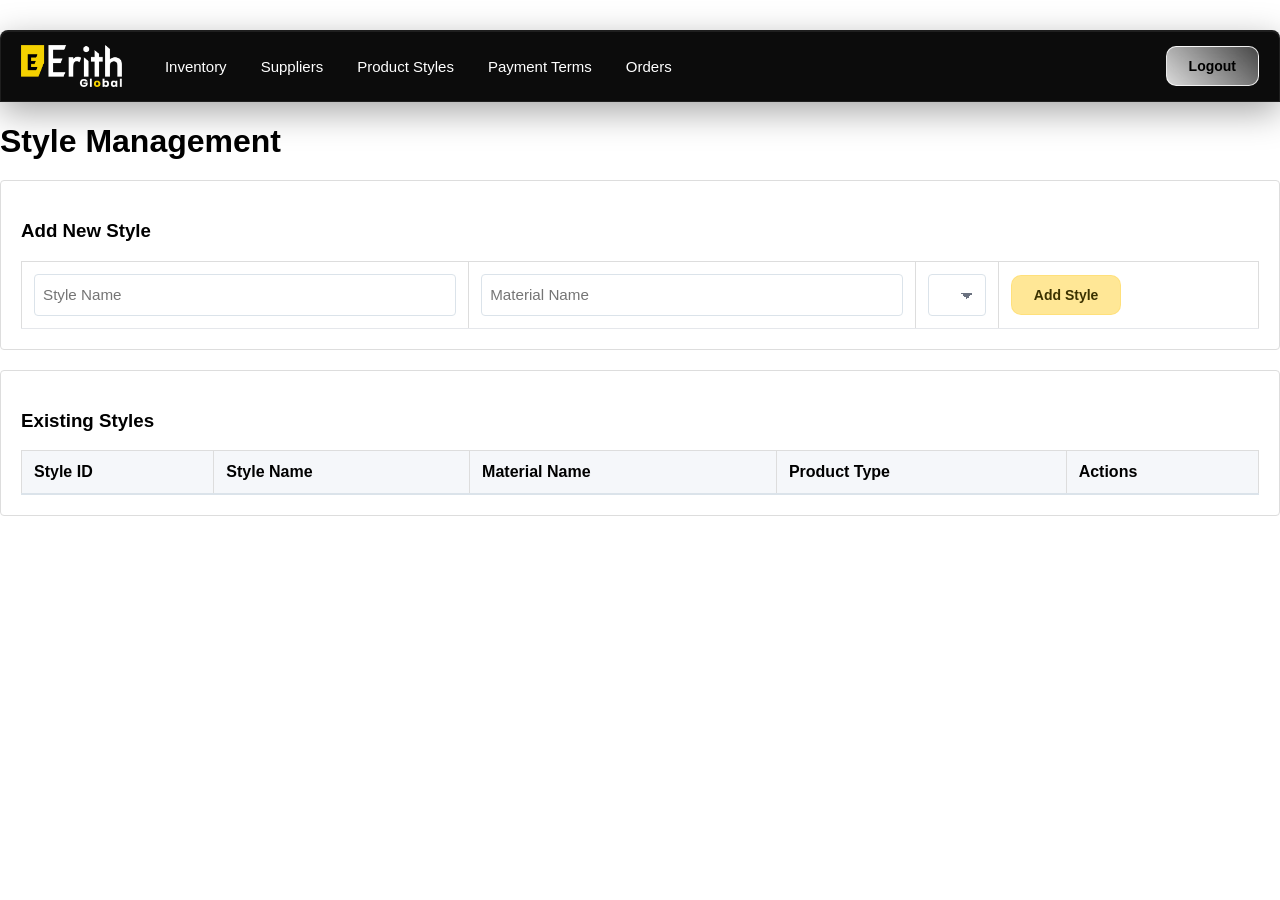
<file: Inventory/Style_Page.html>
<!DOCTYPE html>

<html lang="en">

<head>

    <meta charset="UTF-8">
    <meta name="viewport" content="width=device-width, initial-scale=1.0">

    <title>Inventory</title>

    <link rel="stylesheet" href="style.css">

</head>

<body>

    <nav class="topnav">

        <div class="nav-logo">
            <img src="images/Logo.png" alt="Erith Global">
        </div>

        <div class="nav-links">
            <a id="navInventory" href="Main_Inv_Page.html">Inventory</a>
            <a id="navSuppliers" href="Supplier_Page.html">Suppliers</a>
            <a id="navStyles" href="Style_Page.html">Product Styles</a>
            <a id="navPayments" href="Payment_Term.html">Payment Terms</a>
            <a id="navOrders" href="Order_List.html">Orders</a>
        </div>

        <div class="nav-user">

            <span id="usernameLabel"></span>

            <button class="btn btn-logout" onclick="logout()">

                Logout

            </button>

        </div>

    </nav>



    <h1>Style Management</h1>

    <div class="card">


        <h3>Add New Style</h3>

        <table>
            <tr>

                <td>
                    <input type="text" id="newStyleName" placeholder="Style Name">
                </td>

                <td>
                    <input type="text" id="newMaterialName" placeholder="Material Name">
                </td>
                <td>
                    <select id="newProdType"></select>
                </td>

                <td>
                    <button class="btn btn-primary" onclick="addStyle()">
                        Add Style
                    </button>
                </td>

            </tr>
        </table>


    </div>

    <p id="message"></p>

    <div class="card">


        <h3>Existing Styles</h3>

        <table>

            <thead>
                <tr>
                    <th>Style ID</th>
                    <th>Style Name</th>
                    <th>Material Name</th>
                    <th>Product Type</th>
                    <th>Actions</th>
                </tr>
            </thead>

            <tbody id="styleTableBody">
            </tbody>

        </table>


    </div>
    <script src="auth.js"></script>

    <script type="module">

        checkAccess(["inventory"]);

        import { createClient }
            from "ID1";

        const supabase = createClient(
            "ID2",
            "ID3"
        );

        const SCHEMA = 'inventory_system';

        let productTypes = [];

        async function loadProductTypes() {

            const { data, error } = await supabase
                .schema(SCHEMA)
                .from("product_type")
                .select("*")
                .order("prod_type");

            if (error) {
                console.error(error);
                return;
            }

            productTypes = data || [];

            const dropdown =
                document.getElementById("newProdType");

            if (dropdown) {

                dropdown.innerHTML = "";

                productTypes.forEach(p => {

                    dropdown.innerHTML += `
                <option value="${p.prod_id}">
                    ${p.prod_type}
                </option>
            `;

                });
            }
        }

        function productTypeDropdown(id, selected) {

            let html =
                `<select id="prod-${id}">`;

            productTypes.forEach(p => {

                html += `
            <option
                value="${p.prod_id}"
                ${p.prod_id == selected ? "selected" : ""}>
                ${p.prod_type}
            </option>
        `;

            });

            html += `</select>`;

            return html;
        }


        async function loadStyles() {

            const { data, error } = await supabase
                .schema(SCHEMA)
                .from('style_table')
                .select(`
                    *,
                    product_type (
                        prod_type
                    )
                `)
                .order('style_id');

            if (error) {
                console.error(error);
                showMessage(error.message, true);
                return;
            }

            const tbody =
                document.getElementById(
                    'styleTableBody'
                );

            tbody.innerHTML = '';

            data.forEach(row => {

                const tr =
                    document.createElement('tr');

                tr.innerHTML = `

            <td>
                ${row.style_id}
            </td>

            <td>
                <input
                    type="text"
                    id="style-${row.style_id}"
                    value="${row.style_name || ''}">
            </td>

            <td>
                <input
                    type="text"
                    id="material-${row.style_id}"
                    value="${row.material_name || ''}">
            </td>

            <td>
                ${productTypeDropdown(
                    row.style_id,
                    row.prod_id
                )}
            </td>

            <td>

                <div class="action-buttons">

                    <button
                        class="btn btn-primary"
                        onclick="updateStyle(${row.style_id})">
                        Save
                    </button>

                    <button
                        class="btn btn-danger"
                        onclick="deleteStyle(${row.style_id})">
                        Delete
                    </button>

                </div>

            </td>

        `;

                tbody.appendChild(tr);

            });

        }

        window.addStyle =
            async function () {

                const styleName =
                    document.getElementById(
                        'newStyleName'
                    ).value.trim();

                const materialName =
                    document.getElementById(
                        'newMaterialName'
                    ).value.trim();

                const prodId =
                    Number(
                        document.getElementById(
                            "newProdType"
                        ).value
                    );

                if (!styleName) {

                    showMessage(
                        'Style name is required',
                        true
                    );

                    return;
                }

                const { error } = await supabase
                    .schema(SCHEMA)
                    .from('style_table')
                    .insert({
                        style_name: styleName,
                        material_name: materialName,
                        prod_id: prodId
                    });

                if (error) {

                    console.error(error);

                    showMessage(
                        error.message,
                        true
                    );

                    return;
                }

                document.getElementById(
                    'newStyleName'
                ).value = '';

                document.getElementById(
                    'newMaterialName'
                ).value = '';

                showMessage(
                    'Style added successfully'
                );


                await loadProductTypes();
                await loadStyles();

            }

        window.updateStyle =
            async function (id) {

                const styleName =
                    document.getElementById(
                        `style-${id}`
                    ).value.trim();

                const materialName =
                    document.getElementById(
                        `material-${id}`
                    ).value.trim();

                const { error } = await supabase
                    .schema(SCHEMA)
                    .from('style_table')
                    .update({
                        style_name: styleName,
                        material_name: materialName,

                        prod_id: Number(
                            document.getElementById(
                                `prod-${id}`
                            ).value
                        )
                    })
                    .eq('style_id', id);

                if (error) {

                    console.error(error);

                    showMessage(
                        error.message,
                        true
                    );

                    return;
                }

                showMessage(
                    'Style updated successfully'
                );

            }

        window.deleteStyle =
            async function (id) {

                if (
                    !confirm(
                        'Delete this style?'
                    )
                ) {
                    return;
                }

                const { error } = await supabase
                    .schema(SCHEMA)
                    .from('style_table')
                    .delete()
                    .eq('style_id', id);

                if (error) {

                    console.error(error);

                    showMessage(
                        error.message,
                        true
                    );

                    return;
                }

                showMessage(
                    'Style deleted successfully'
                );


                await loadProductTypes();
                await loadStyles();

            }

        function showMessage(
            text,
            isError = false
        ) {

            const msg =
                document.getElementById(
                    'message'
                );

            msg.textContent = text;

            msg.className =
                isError
                    ? 'error'
                    : 'success';

            setTimeout(() => {

                msg.textContent = '';

            }, 3000);

        }

        const page = window.location.pathname.split("/").pop();

        await loadProductTypes();
        await loadStyles();
        const map = {
            "Main_Inv_Page.html": "navInventory",
            "Supplier_Page.html": "navSuppliers",
            "Style_Page.html": "navStyles",
            "Payment_Term.html": "navPayments",
            "Order_List.html": "navOrders",
            "Order_Page.html": "navOrders"
        };

        const activeId = map[page];

        if (activeId) {
            document.getElementById(activeId)?.classList.add("active");
        }

        showLoggedInUser();
    </script>

</body>

</html>
</file>
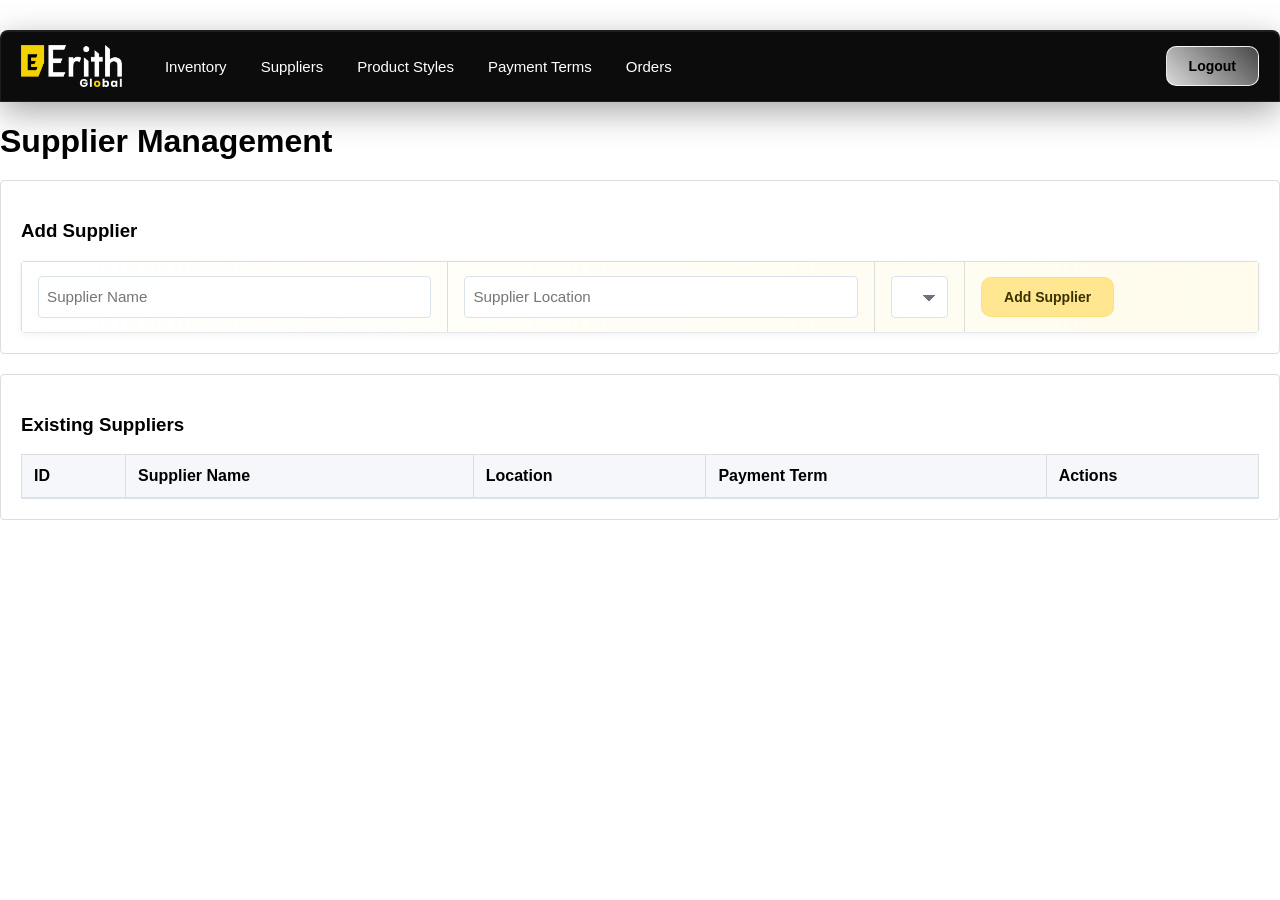
<file: Inventory/Supplier_Page.html>
<!DOCTYPE html>

<html lang="en">

<head>

    <meta charset="UTF-8">
    <meta name="viewport" content="width=device-width, initial-scale=1.0">

    <title>Inventory</title>

    <link rel="stylesheet" href="style.css">

</head>

<body>

    <nav class="topnav">

        <div class="nav-logo">
            <img src="images/Logo.png" alt="Erith Global">
        </div>

        <div class="nav-links">
            <a id="navInventory" href="Main_Inv_Page.html">Inventory</a>
            <a id="navSuppliers" href="Supplier_Page.html">Suppliers</a>
            <a id="navStyles" href="Style_Page.html">Product Styles</a>
            <a id="navPayments" href="Payment_Term.html">Payment Terms</a>
            <a id="navOrders" href="Order_List.html">Orders</a>
        </div>

        <div class="nav-user">

            <span id="usernameLabel"></span>

            <button class="btn btn-logout" onclick="logout()">

                Logout

            </button>

        </div>

    </nav>

</body>

<body>

    <h1>Supplier Management</h1>

    <div class="card">

        <h3>Add Supplier</h3>

        <table class="inventory-table">

            <tr>

                <td>
                    <input type="text" id="newSupplierName" placeholder="Supplier Name">
                    
                </td>

                <td>
                    <input type="text" id="newSupplierLocation" placeholder="Supplier Location">
                </td>

                <td>
                    <select id="newPaymentTerm">
                    </select>
                </td>

                <td>
                    <button class="btn btn-primary" onclick="addSupplier()">
                        Add Supplier
                    </button>
                </td>

            </tr>

        </table>


    </div>

    <p id="message"></p>

    <div class="card">


        <h3>Existing Suppliers</h3>

        <table>

            <thead>

                <tr>
                    <th>ID</th>
                    <th>Supplier Name</th>
                    <th>Location</th>
                    <th>Payment Term</th>
                    <th>Actions</th>
                </tr>

            </thead>

            <tbody id="supplierTableBody">
            </tbody>

        </table>


    </div>
    <script src="auth.js"></script>

    <script type="module">

        checkAccess(["inventory"]);

        import { createClient }
            from "ID1";

        const supabase = createClient(
            "ID2",
            "ID3"
        );

        const SCHEMA = 'inventory_system';

        let paymentTerms = [];

        async function loadPaymentTerms() {

            const { data, error } = await supabase
                .schema(SCHEMA)
                .from('payment_terms_table')
                .select('*')
                .order('pt_id');

            if (error) {
                console.error(error);
                return;
            }

            paymentTerms = data;

            const dropdown =
                document.getElementById('newPaymentTerm');

            dropdown.innerHTML = '';

            data.forEach(term => {

                const option =
                    document.createElement('option');

                option.value = term.pt_id;
                option.textContent =
                    term.payment_label;

                dropdown.appendChild(option);

            });

        }

        function buildPaymentDropdown(
            supplierId,
            selectedPtId
        ) {

            let html =
                `<select id="pt-${supplierId}">`;

            paymentTerms.forEach(term => {

                const selected =
                    term.pt_id === selectedPtId
                        ? 'selected'
                        : '';

                html += `
            <option
                value="${term.pt_id}"
                ${selected}>
                ${term.payment_label}
            </option>`;
            });

            html += `</select>`;

            return html;
        }

        async function loadSuppliers() {

            const { data, error } = await supabase
                .schema(SCHEMA)
                .from('supplier')
                .select('*')
                .order('supp_id');

            if (error) {
                console.error(error);
                return;
            }

            const tbody =
                document.getElementById(
                    'supplierTableBody'
                );

            tbody.innerHTML = '';

            data.forEach(row => {

                const tr =
                    document.createElement('tr');

                tr.innerHTML = `

            <td>${row.supp_id}</td>

            <td>
                <input
                    type="text"
                    id="name-${row.supp_id}"
                    value="${row.supplier_name || ''}">
            </td>

            <td>
                <input
                    type="text"
                    id="loc-${row.supp_id}"
                    value="${row.supplier_loc || ''}">
            </td>

            <td>
                ${buildPaymentDropdown(
                    row.supp_id,
                    row.pt_id
                )}
            </td>

            <td>

                <div class="action-buttons">

                    <button
                        class="btn btn-primary"
                        onclick="updateSupplier(${row.supp_id})">
                        Save
                    </button>

                    <button
                        class="btn btn-danger"
                        onclick="deleteSupplier(${row.supp_id})">
                        Delete
                    </button>

                </div>

            </td>

        `;

                tbody.appendChild(tr);

            });

        }

        window.addSupplier =
            async function () {

                const supplierName =
                    document.getElementById(
                        'newSupplierName'
                    ).value.trim();

                const supplierLocation =
                    document.getElementById(
                        'newSupplierLocation'
                    ).value.trim();

                const ptId =
                    document.getElementById(
                        'newPaymentTerm'
                    ).value;

                if (!supplierName) {

                    showMessage(
                        'Supplier name is required',
                        true
                    );

                    return;
                }

                const { error } = await supabase
                    .schema(SCHEMA)
                    .from('supplier')
                    .insert({
                        supplier_name: supplierName,
                        supplier_loc: supplierLocation,
                        pt_id: Number(ptId)
                    });

                if (error) {

                    console.error(error);

                    showMessage(
                        error.message,
                        true
                    );

                    return;
                }

                document.getElementById(
                    'newSupplierName'
                ).value = '';

                document.getElementById(
                    'newSupplierLocation'
                ).value = '';

                showMessage(
                    'Supplier added successfully'
                );

                loadSuppliers();

            }

        window.updateSupplier =
            async function (id) {

                const supplierName =
                    document.getElementById(
                        `name-${id}`
                    ).value.trim();

                const supplierLocation =
                    document.getElementById(
                        `loc-${id}`
                    ).value.trim();

                const ptId =
                    document.getElementById(
                        `pt-${id}`
                    ).value;

                const { error } = await supabase
                    .schema(SCHEMA)
                    .from('supplier')
                    .update({
                        supplier_name: supplierName,
                        supplier_loc: supplierLocation,
                        pt_id: Number(ptId)
                    })
                    .eq('supp_id', id);

                if (error) {

                    console.error(error);

                    showMessage(
                        error.message,
                        true
                    );

                    return;
                }

                showMessage(
                    'Supplier updated successfully'
                );

            }

        window.deleteSupplier =
            async function (id) {

                if (
                    !confirm(
                        'Delete this supplier?'
                    )
                ) {
                    return;
                }

                const { error } = await supabase
                    .schema(SCHEMA)
                    .from('supplier')
                    .delete()
                    .eq('supp_id', id);

                if (error) {

                    console.error(error);

                    showMessage(
                        error.message,
                        true
                    );

                    return;
                }

                showMessage(
                    'Supplier deleted successfully'
                );

                loadSuppliers();

            }

        function showMessage(
            text,
            isError = false
        ) {

            const msg =
                document.getElementById(
                    'message'
                );

            msg.textContent = text;

            msg.className =
                isError
                    ? 'error'
                    : 'success';

            setTimeout(() => {

                msg.textContent = '';

            }, 3000);

        }

        await loadPaymentTerms();
        await loadSuppliers();

        const page = window.location.pathname.split("/").pop();

        const map = {
            "Main_Inv_Page.html": "navInventory",
            "Supplier_Page.html": "navSuppliers",
            "Style_Page.html": "navStyles",
            "Payment_Term.html": "navPayments",
            "Order_List.html": "navOrders",
            "Order_Page.html": "navOrders"
        };

        const activeId = map[page];

        if (activeId) {
            document.getElementById(activeId)?.classList.add("active");
        }

        showLoggedInUser();
    </script>

</body>

</html>
</file>
<file: Inventory/login.css>
/* ===========================
   GENERAL
=========================== */

* {
    margin: 0;
    padding: 0;
    box-sizing: border-box;
    font-family: "Segoe UI", sans-serif;
}

body {

    background: #0f1115;
    color: white;
    height: 100vh;
    overflow: hidden;

}

/* ===========================
   LAYOUT
=========================== */

.login-container {

    display: flex;
    width: 100%;
    height: 100vh;

}

/* ===========================
   LEFT PANEL
=========================== */

.left-panel {

    flex: 1.2;
    position: relative;
    overflow: hidden;

    background: #111;

}

.left-panel::before {

    content: "";

    position: absolute;

    inset: 0;

    background: linear-gradient(rgba(0, 0, 0, .45),
            rgba(0, 0, 0, .55));

    z-index: 1;

}

.overlay {

    position: relative;

    width: 100%;
    height: 100%;

    z-index: 2;

    display: flex;

    flex-direction: column;

    justify-content: center;

    align-items: center;

    padding: 60px;

}

.logo {

    position: absolute;

    top: 40px;

    left: 40px;

    width: 170px;

}

.slide-content {

    width: 660px;

    display: flex;

    flex-direction: column;

    align-items: center;

    animation: fadeSlide .6s ease;

}

.slide-text {

    width: 100%;

    height: 130px;
    /* Fixed space for text */

    display: flex;

    flex-direction: column;

    justify-content: flex-start;

    align-items: center;

    text-align: center;

    margin-top: 24px;

}

.carousel-image-wrapper {

    position: relative;

    width: 100%;

    max-width: 660px;

    height: 440px;

    overflow: hidden;

    border-radius: 24px;
    box-shadow:
        0 0 12px rgba(255, 255, 255, .25),
        0 0 40px rgba(255, 255, 255, .10),
        0 22px 55px rgba(0, 0, 0, .65);
    margin-bottom: 16px;

}

.slide-image {

    position: absolute;

    inset: 0;

    width: 100%;

    height: 440px;

    object-fit: cover;



}

#slideCurrent {

    transform: translateX(0);

    transition: transform .7s ease;

    z-index: 2;

}

#slideNext {

    transform: translateX(100%);

    transition: transform .7s ease;

    z-index: 1;

}

.slide-content h2 {

    margin-top: 0px;

    margin-bottom: 14px;

    font-size: 34px;

    color: #FFD54A;

}

.slide-content p {

    margin: 0px;

    max-width: 620px;

    color: #d6d6d6;

    line-height: 1.6;

    font-size: 18px;

}

/* ===========================
   DOTS
=========================== */

.slide-dots {

    position: absolute;

    bottom: 45px;

    display: flex;

    gap: 12px;

}

.dot {

    width: 12px;

    height: 12px;

    border-radius: 50%;

    background: #666;

    transition: .3s;

}

.dot.active {

    width: 34px;

    border-radius: 30px;

    background: #FFD54A;

}

/* ===========================
   RIGHT PANEL
=========================== */

.right-panel {

    flex: .8;

    display: flex;

    justify-content: center;

    align-items: center;

    position: relative;

    background:
        linear-gradient(160deg,
            rgba(255, 255, 255, .10) 0%,
            rgba(255, 213, 74, .05) 45%,
            rgba(20, 20, 24, .55) 100%);

    backdrop-filter: blur(28px) saturate(180%);
    -webkit-backdrop-filter: blur(28px) saturate(180%);

    border-left: 1px solid rgba(255, 255, 255, .12);

    box-shadow:
        inset 1px 0 rgba(255, 255, 255, .08),
        -25px 0 50px rgba(0, 0, 0, .35);

}

.login-box {

    width: 430px;

    padding: 55px;

    border-radius: 16px;

    background: rgba(255, 255, 255, .01);

    border: 1px solid rgba(255, 255, 255, 0.08);

    backdrop-filter: blur(18px);
    -webkit-backdrop-filter: blur(18px);

    box-shadow:
        0 25px 60px rgba(0, 0, 0, .35),
        inset 0 1px rgba(255, 255, 255, .08);

}

.login-box h1 {

    font-size: 42px;

    font-weight: 700;

}

.login-box p {

    margin-top: 10px;

    color: #aaa;

    margin-bottom: 45px;

}

/* ===========================
   INPUTS
=========================== */

.input-group {

    margin-bottom: 28px;

}

.input-group label {

    display: block;

    margin-bottom: 8px;

    color: #d4d4d4;

    font-size: 14px;

}

.input-group input {

    width: 100%;

    padding: 17px 18px;

    background: rgba(255, 255, 255, .06);

    border: 1px solid rgba(255, 255, 255, .08);

    color: white;

    border-radius: 4px;

    outline: none;

    font-size: 16px;

    transition: .25s;

    backdrop-filter: blur(10px);

}

.input-group input:focus {

    border-color: #FFD54A;

    background: rgba(255, 255, 255, .10);

    box-shadow: 0 0 18px rgba(255, 213, 74, .25);

}

/* ===========================
   LOGIN BUTTON
=========================== */

.login-btn {

    width: 100%;

    padding: 17px;

    border-radius: 4px;

    border: 1px solid rgba(255, 255, 255, .18);

    background: rgba(255, 213, 74, .22);

    backdrop-filter: blur(18px);
    -webkit-backdrop-filter: blur(18px);

    color: #FFD54A;

    font-size: 17px;

    font-weight: 700;

    cursor: pointer;

    transition:
        background .35s ease,
        border-color .35s ease,
        box-shadow .35s ease,
        transform .25s ease;

    box-shadow:
        0 8px 28px rgba(255, 213, 74, .18),
        inset 0 1px 0 rgba(255, 255, 255, .18);

    position: relative;
    overflow: hidden;

}

.login-btn:hover {

    background: rgba(255, 213, 74, .92);

    color: #111;

    border-color: rgba(255, 255, 255, .35);

    box-shadow:
        0 12px 38px rgba(255, 213, 74, .45),
        0 0 20px rgba(255, 213, 74, .30);

    transform: translateY(-2px);

}

.login-btn:active {

    transform: translateY(0);

}

.login-btn::before {

    content: "";

    position: absolute;

    inset: 0;

    border-radius: inherit;

    background: linear-gradient(135deg,
            rgba(255, 255, 255, .22),
            rgba(255, 255, 255, 0));

    opacity: .6;

    pointer-events: none;

}

/* ===========================
   MESSAGE
=========================== */

#loginMessage {

    text-align: center;

    margin-top: 20px;

    min-height: 25px;

    color: #ff7070;

    font-size: 15px;

}

/* ===========================
   FOOTER
=========================== */

.footer {

    margin-top: 55px;

    text-align: center;

    color: #666;

    font-size: 14px;

}

/* ===========================
   ANIMATION
=========================== */

@keyframes fadeSlide {

    from {

        opacity: 0;
        transform: translateY(25px);

    }

    to {

        opacity: 1;
        transform: translateY(0);

    }

}

/* ===========================
   RESPONSIVE
=========================== */

@media(max-width:1100px) {

    .left-panel {

        display: none;

    }

    .right-panel {

        flex: 1;

    }

}

@media(max-width:520px) {

    .login-box {

        width: 90%;

    }

}


#slideTitle {

    height: 44px;

    display: flex;

    align-items: center;

    justify-content: center;

    margin-bottom: 20px;

}


#slideTitle,
#slideText {

    margin-top: 0;
    margin-bottom: 12px;

    transition:
        opacity .5s ease,
        transform .5s ease;

}
</file>
<file: Inventory/style.css>
body {
    font-family: Arial, sans-serif;
    max-width: 1800px;
    margin: 30px auto;
    padding: 0px;
    width: 100%;
}

.page-content {
    max-width: 1600px;
    margin: 24px auto;
    padding: 0 24px;
    box-sizing: border-box;
}

.topnav {

    display: flex;
    align-items: center;

    width: 100%;
    min-height: 72px;

    padding: 0 20px;

    background: rgb(12, 12, 12);

    backdrop-filter: blur(18px);
    -webkit-backdrop-filter: blur(18px);

    border: 1px solid rgba(255, 255, 255, .08);

    border-top-left-radius: 8px;
    border-top-right-radius: 8px;

    box-shadow:
        0 10px 35px rgba(0, 0, 0, .35),
        inset 0 1px 0 rgba(255, 255, 255, .08);

    box-sizing: border-box;

}

.nav-logo {

    display: flex;
    align-items: center;
    margin-right: 30px;

}

.nav-logo img {

    height: 42px;
    width: auto;

}

.nav-links {

    display: flex;
    align-items: center;
    gap: 8px;

}

.nav-links a {

    color: rgba(255, 255, 255, .9);

    font-weight: 600;

    text-decoration: none;

    padding: 12px 18px;

    border-radius: 10px;

    font-size: 15px;
    font-weight: 500;

    border: 1px solid transparent;

    transition:
        background .25s ease,
        border-color .25s ease,
        transform .2s ease,
        box-shadow .25s ease;

}

.nav-links a:hover {

    background: rgba(255, 255, 255, .10);

    font-weight: 600;

    backdrop-filter: blur(10px);

    border-color: rgba(255, 255, 255, .12);

    box-shadow:
        inset 0 1px 0 rgba(255, 255, 255, .10);

    transform: translateY(-1px);

}

.nav-links a.active {

    background: rgba(255, 213, 74, .20);

    border: 1px solid rgba(255, 213, 74, .45);

    color: #FFD54A;

    font-weight: 600;

    box-shadow:
        0 0 18px rgba(255, 213, 74, .15);

}

.topnav a {
    color: white;
    text-decoration: none;
    padding: 8px 12px;
    border-radius: 4px;
}

.topnav a:hover .topnav a.active {
    background: #d8db34;
}

/* Shared styling for all form controls */
input,
select,
textarea {
    width: 100%;
    height: 42px;

    padding: 10px 14px;

    border: 1px solid #dbe3ea;
    border-radius: 4px;

    background: #ffffff;
    color: #1f2937;

    font-size: 0.95rem;
    font-family: inherit;

    box-sizing: border-box;
    transition: all 0.2s ease;
}

.nav-user {

    color: rgb(242, 209, 41);

    font-weight: 600;

    margin-left: auto;

    display: flex;
    align-items: center;
    gap: 15px;

}

/* Focus effect */
input:focus,
select:focus,
textarea:focus {
    outline: none;
    border-color: #d7eb25;
    box-shadow: 0 0 0 3px rgba(215, 235, 37, 0.25);
}

/* Read-only fields */
input.readonly {
    background: #f3f4f6;
    color: #6b7280;
    cursor: default;
}

/* Supplier and Style dropdown arrows */
select {
    appearance: none;
    -webkit-appearance: none;
    -moz-appearance: none;

    background-image:
        linear-gradient(45deg, transparent 50%, #6b7280 50%),
        linear-gradient(135deg, #6b7280 50%, transparent 50%);
    background-position:
        calc(100% - 18px) 18px,
        calc(100% - 12px) 18px;
    background-size: 6px 6px;
    background-repeat: no-repeat;
}

.dark-card {
    background: rgb(12, 12, 12);
    background: linear-gradient(270deg, rgb(0, 0, 0) 0%, rgb(44, 44, 44) 100%);

    padding-left: 20px;
    padding-right: 20px;

    padding-top: 12px;
    padding-bottom: 12px;

    border-radius: 4px;

    color: rgb(255, 255, 255);
}

.inventory-grid {
    display: flex;
    flex-direction: column;
    gap: 12px;
}

.inventory-row {
    display: grid;
    grid-template-columns:
        60px
        /* ID */
        180px
        /* Supplier */
        180px
        /* Style */
        220px
        /* Material */
        100px
        /* Total L */
        100px
        /* Total W */
        100px
        /* Total T */
        120px
        /* Available Qty */
        180px;
    /* Buttons */

    gap: 16px;
    align-items: end;
    /* Bottom-align all columns */

    padding: 18px;
    margin-bottom: 14px;

    border: 1px solid #ffe7a5;
    border-radius: 4px;
    background: #f3f3f323;

    background: linear-gradient(270deg, rgba(255, 255, 255, 0.37) 0%, rgba(255, 236, 183, 0.089) 100%);

}

.inventory-row input,
.inventory-row select {
    width: 100%;
    box-sizing: border-box;
}

.inventory-cell {
    display: flex;
    flex-direction: column;
    justify-content: flex-end;
    gap: 6px;
}

.inventory-cell label {
    min-height: 20px;
    /* Keeps all labels aligned */
    font-weight: 600;
}

.inventory-actions {
    display: flex;
    gap: 10px;
    align-items: flex-end;
    justify-content: center;
    height: 100%;
    padding-top: 26px;
    /* Aligns buttons with the inputs */
}

.inventory-actions button {
    height: 42px;
    min-width: 84px;
    display: flex;
    align-items: center;
    justify-content: center;
}

.inventory-card {
    background: #ffffff;
    border: 1px solid #dbe3ea;
    border-left: 5px solid #d7eb25;
    border-radius: 4px;
    padding: 20px;
    box-shadow: 0 2px 8px rgba(0, 0, 0, 0.05);
}

.inventory-header {
    display: flex;
    justify-content: space-between;
    align-items: center;
    margin-bottom: 16px;
}

.inventory-header h4 {
    margin: 0;
    font-size: 1.1rem;
    font-weight: 600;
}

.inventory-id {
    display: flex;
    align-items: center;
    /* Vertical center */
    justify-content: center;
    /* Horizontal center */

    align-self: stretch;
    /* Fill the row height */

    font-size: 20px;
    font-weight: 200;

    min-width: 60px;
    height: 100%;
}

.inventory-label {
    font-size: 0.8rem;
    font-weight: 600;
    color: #ffae00;
    text-transform: uppercase;
}

.inventory-value {
    font-size: 1rem;
    font-weight: 700;
    color: #ffffff;
}

/* ==========================
   DARK INVENTORY CONTROLS
========================== */

.dark-inventory-input,
.dark-inventory-select {

    width: 100%;

    padding: 10px 12px;

    background: rgba(18, 18, 18, 0.92);

    color: #f4f4f4;

    border: 1px solid rgba(255,255,255,.12);

    border-radius: 4px;

    backdrop-filter: blur(14px);
    -webkit-backdrop-filter: blur(14px);

    transition: .25s;

    font-size: 14px;

}

.dark-inventory-input:focus,
.dark-inventory-select:focus {

    outline: none;

    border-color: #FFD54A;

    box-shadow: 0 0 12px rgba(255,213,74,.35);

}

/* Readonly fields */

.dark-inventory-readonly {

    background: rgba(35,35,35,.92);

    color: #d8d8d8;

    cursor: default;

}

/* Dropdown styling */

.dark-inventory-select {

    appearance: none;
    -webkit-appearance: none;
    -moz-appearance: none;

    cursor: pointer;

    background-image:
        linear-gradient(45deg, transparent 50%, #FFD54A 50%),
        linear-gradient(135deg, #FFD54A 50%, transparent 50%);

    background-position:
        calc(100% - 18px) calc(50% - 3px),
        calc(100% - 12px) calc(50% - 3px);

    background-size: 6px 6px;

    background-repeat: no-repeat;

}

.dark-inventory-select option {

    background: #181818;

    color: white;

}

/* Material hyperlink */

.dark-inventory-link {

    color: #FFD54A;

    font-weight: 600;

    text-decoration: none;

}

.dark-inventory-link:hover {

    color: white;

    text-decoration: underline;

}

.pagination {

    display: flex;

    justify-content: center;

    align-items: center;

    gap: 20px;

    margin: 25px 0;

}

.pagination button {

    display: inline-flex;

}

#pageInfo {

    color: white;

    font-size: 15px;

    font-weight: 600;

}

h1 {
    margin-bottom: 20px;
}

.card {
    border: 1px solid #ddd;
    border-radius: 4px;
    padding: 20px;
    margin-bottom: 20px;
}

table {
    width: 100%;
    border-collapse: collapse;
    background: #fff;
}

thead th {
    background: #f5f7fa;
    padding: 12px;
    text-align: left;
    border-bottom: 2px solid #dbe3ea;
    white-space: nowrap;
}

tbody td {
    padding: 12px;
    border-bottom: 1px solid #e5e7eb;
    vertical-align: middle;
}

tbody tr:hover {
    background: #fafafa;
}

td input,
td select {
    width: 100%;
    box-sizing: border-box;
    padding: 6px 8px;
    border-radius: 4px;
}

.action-buttons {
    display: flex;
    gap: 8px;
    align-items: center;
    justify-content: flex-start;
    flex-wrap: nowrap;
}

.btn-sm {
    padding: 6px 12px;
    font-size: 0.85rem;
}

th,
td {
    border: 1px solid #ddd;
    padding: 10px;
}

th {
    background: #f5f5f5;
}

input,
select {
    width: 100%;
    padding: 8px;
    box-sizing: border-box;
}

button {
    padding: 8px 12px;
    cursor: pointer;
}

.action-buttons {
    display: flex;
    gap: 5px;
}

.success {
    color: green;
}

.error {
    color: red;
}

.readonly {
    background: #efefef;
}

.material-link {
    color: #ffc400;
    text-decoration: none;
    font-weight: 600;
}

.material-link:hover {
    text-decoration: underline;
}

/* ===== Material Details Layout ===== */

.details-grid {
    display: grid;
    grid-template-columns: repeat(3, minmax(280px, 1fr));
    gap: 20px;
    align-items: stretch;
    width: 100%;
    margin-bottom: 0;
}

.details-column {
    display: flex;
    flex-direction: column;
    gap: 16px;
}

/* ===== Cards ===== */

.field-card {
    display: flex;
    flex-direction: column;
    justify-content: flex-start;

    padding: 16px;
    border: 1px solid #dbe3ea;
    border-radius: 4px;
    background: #ffffff;
    background: linear-gradient(270deg, rgba(255, 255, 255, 0.85) 0%, rgba(180, 180, 180, 0.089) 100%);


    box-sizing: border-box;
    min-height: 110px;
    /* Ensures all cards have the same height */
}

.field-card label {
    display: block;
    font-weight: 600;
    color: #374151;
    margin-bottom: 8px;
}

#materialsContainer {
    margin-top: 16px;
}

/* ===== Inputs ===== */

.field-card input,
.field-card select,
.field-card textarea {
    width: 100%;
    padding: 10px 12px;
    border: 1px solid #d1d5db;
    border-radius: 4px;
    font-size: 14px;
    box-sizing: border-box;
    background: white;
}

.field-card input:focus,
.field-card select:focus,
.field-card textarea:focus {
    outline: none;
    border-color: #3498db;
    box-shadow: 0 0 0 3px rgba(52, 152, 219, 0.15);
}

.field-card textarea {
    resize: vertical;
    min-height: 120px;
}

.readonly {
    background: #f3f4f6 !important;
    color: #555;
}

/* ===== Timeline ===== */

.timeline-card {
    min-height: 100%;

    background: linear-gradient(270deg, rgb(0, 0, 0) 0%, rgb(44, 44, 44) 100%);
}

.timeline-item {
    margin-bottom: 20px;
}

.timeline-text {
    margin-top: 10px;
    margin-bottom: 10px;
    line-height: 1.5;
    color:rgb(255, 255, 255);
}

.timeline-divider {
    position: relative;
    height: 20px;
}

.timeline-label{
    color:rgb(242, 209, 41)
}

.timeline-divider::before {
    content: "";
    position: absolute;
    top: 50%;
    left: 0;
    right: 0;
    border-top: 2px solid #d6d6d6;
}

.timeline-dot {
    position: absolute;
    left: 50%;
    top: 50%;
    width: 12px;
    height: 12px;
    transform: translate(-50%, -50%);
    background: #facc15;
    border-radius: 50%;
    border: 2px solid #ffffff;
}

/* ===== Buttons ===== */

.button-row {
    display: flex;
    gap: 16px;
    margin-top: 30px;
    justify-content: flex-start;
    align-items: center;
}

.btn {

    padding: 11px 22px;

    border-radius: 10px;

    border: 1px solid rgba(255, 255, 255, .15);

    cursor: pointer;

    font-size: 14px;

    font-weight: 600;

    transition:
        background .25s ease,
        transform .2s ease,
        box-shadow .25s ease;

    backdrop-filter: blur(14px);
    -webkit-backdrop-filter: blur(14px);

}

.btn-primary {

    background: rgba(255, 213, 74, 0.575);

    color: #3b3200;

    border-color: rgba(255, 213, 74, .35);

}

.btn-primary:hover {

    background: rgb(255, 213, 74);

    box-shadow:
        0 8px 22px rgba(255, 213, 74, .18);

    transform: translateY(-1px);

}

.btn-darkprimary {

    border: 1px solid rgba(255, 255, 255, .18);

    background: rgba(255, 213, 74, .22);

    backdrop-filter: blur(18px);
    -webkit-backdrop-filter: blur(18px);

    color: #FFD54A;

    transition:
        background .35s ease,
        border-color .35s ease,
        box-shadow .35s ease,
        transform .25s ease;

    box-shadow:
        0 8px 28px rgba(255, 213, 74, .18),
        inset 0 1px 0 rgba(255, 255, 255, .18);

    position: relative;
    overflow: hidden;


}

.btn-darkprimary:hover {

    background: rgba(255, 213, 74, .92);

    color: #111;

    border-color: rgba(255, 255, 255, .35);

    box-shadow:
        0 12px 38px rgba(255, 213, 74, .45),
        0 0 20px rgba(255, 213, 74, .30);

    transform: translateY(-2px);


}

.btn-logout {

    background: rgba(255, 255, 255, 0.61);

    background: linear-gradient(45deg, rgba(255, 255, 255, 0.85) 0%, rgba(255, 255, 255, 0.247) 100%);

    color: #000000;

    border-color: rgba(255, 255, 255, 0.87);

}

.btn-logout:hover {

    background: rgb(255, 255, 255);

    background: linear-gradient(215deg, rgba(255, 255, 255, 0.85) 0%, rgba(255, 255, 255, 0.247) 100%);

    transform: translateY(0px);

    color: #000000;

}

.btn-secondary {

    background: rgba(180, 180, 180, 0.274);

    color: #222;

    border-color: rgba(0, 0, 0, 0.247);

}

.btn-secondary:hover {

    background: rgba(255, 213, 74, 0.664);

    transform: translateY(-1px);

    color: #000000;

}

.btn-danger {

    background: rgba(220, 38, 38, 0.575);

    color: #3f0707;

    border-color: rgba(220, 38, 38, .22);

}

.btn-danger:hover {

    background: rgba(220, 38, 38);

    color: #ffffff;

    box-shadow:
        0 8px 18px rgba(220, 38, 38, .16);

    transform: translateY(-1px);

}

.btn:active {
    transform: translateY(0);
}


/* ===== Currency ===== */


.currency-input {
    display: flex;
    align-items: center;
    border: 1px solid #d1d5db;
    border-radius: 4px;
    overflow: hidden;
    background: white;
    width: 100%;
    box-sizing: border-box;
}

.currency-input span {
    padding: 10px 12px;
    background: #f3f4f6;
    font-weight: bold;
    border-right: 1px solid #d1d5db;
}

.currency-input input {
    border: none !important;
    flex: 1;
    box-shadow: none !important;
}

/* ===== Costing ===== */

.cost-grid {
    display: grid;
    grid-template-columns: repeat(auto-fit, minmax(280px, 1fr));
    gap: 20px;
    margin-top: 16px;
}

.cost-card {
    background: #dfdfdf;

    background: linear-gradient(90deg, rgba(255, 255, 255, 0.85) 0%, rgba(255, 208, 0, 0.089) 100%);


    border: 1px solid #e5e7eb;
    border-radius: 4px;
    padding: 16px;
    box-shadow: 0 2px 8px rgba(0, 0, 0, 0.05);
}

.cost-card label {
    display: block;
    font-weight: 600;
    margin-bottom: 8px;
    color: #374151;
}

.currency-input {
    display: flex;
    align-items: center;
    border: 1px solid #d1d5db;
    border-radius: 4px;
    overflow: hidden;
    background: #ffffff;
}

.currency-input span {
    padding: 10px 14px;
    background: #f3f4f6;
    border-right: 1px solid #d1d5db;
    font-weight: 600;
    color: #374151;
}

.currency-input input {
    flex: 1;
    border: none;
    padding: 10px 12px;
    font-size: 14px;
    outline: none;
    background: transparent;
}

.order-item-card {
    position: relative;
    background: #f8fafc;
    border: 1px solid #dbe3ea;
    border-left: 6px solid #e8eb25;
    border-radius: 4px;
    padding: 16px;
    margin-bottom: 16px;
    box-sizing: border-box;
    box-shadow: 0 2px 8px rgba(0, 0, 0, 0.05);
}

/* Remove button */
.remove-material-btn {
    position: absolute;
    top: 12px;
    right: 12px;

    padding: 8px 14px;
    border: none;
    border-radius: 4px;

    background: #dc2626;
    color: white;

    font-size: 0.9rem;
    font-weight: 600;
    cursor: pointer;

    transition:
        background-color 0.2s ease,
        transform 0.15s ease,
        box-shadow 0.2s ease;
}

.remove-material-btn:hover {
    background: #b91c1c;
    transform: translateY(-1px);
    box-shadow: 0 4px 10px rgba(220, 38, 38, 0.25);
}

.remove-material-btn:active {
    transform: translateY(0);
}

/* Tom Select main input */
.ts-wrapper .ts-control {
    border-radius: 4px !important;
    border: 1px solid #d1d5db !important;
    min-height: 38px;
    padding: 8px 12px;
    box-shadow: none;
}

/* When focused */
.ts-wrapper.focus .ts-control {
    border-color: #ebcd25 !important;
    box-shadow: 0 0 0 3px rgba(37, 99, 235, 0.15);
}

/* Dropdown menu */
.ts-dropdown {
    border-radius: 4px;
    overflow: hidden;
}

.inventory-table {
    width: 100%;
    table-layout: auto;
    border-collapse: collapse;
    background: #ffffff;
    background: linear-gradient(90deg, rgba(255, 255, 255, 0.85) 0%, rgba(255, 245, 200, 0.336) 100%);
    border-radius: 4px;
    overflow: hidden;
    box-shadow: 0 2px 8px rgba(0, 0, 0, 0.05);
}

.inventory-table th,
.inventory-table td {
    padding: 14px 16px;
    text-align: left;
    border-bottom: 1px solid #e5e7eb;
}

.inventory-table th {
    vertical-align: middle;
    background: #f8fafc;
    font-weight: 600;
}

.inventory-table tbody tr:hover {
    background: #ffffff;
    background: linear-gradient(90deg, rgba(240, 240, 240, 0.85) 0%, rgba(255, 245, 200, 0.336) 100%);
}

/* Payment Terms page only */
.payment-table {
    width: 100%;
    table-layout: fixed;
}

.payment-table th:nth-child(1),
.payment-table td:nth-child(1) {
    width: 80px;
}

.payment-table th:nth-child(2),
.payment-table td:nth-child(2) {
    width: auto;
}

.payment-table th:nth-child(3),
.payment-table td:nth-child(3) {
    width: 220px;
    text-align: center;
}

.payment-table td:last-child {
    vertical-align: middle;
}

.payment-table .button-row {
    display: flex;
    justify-content: center;
    align-items: center;
    gap: 10px;
    margin: 0;
}
</file>
